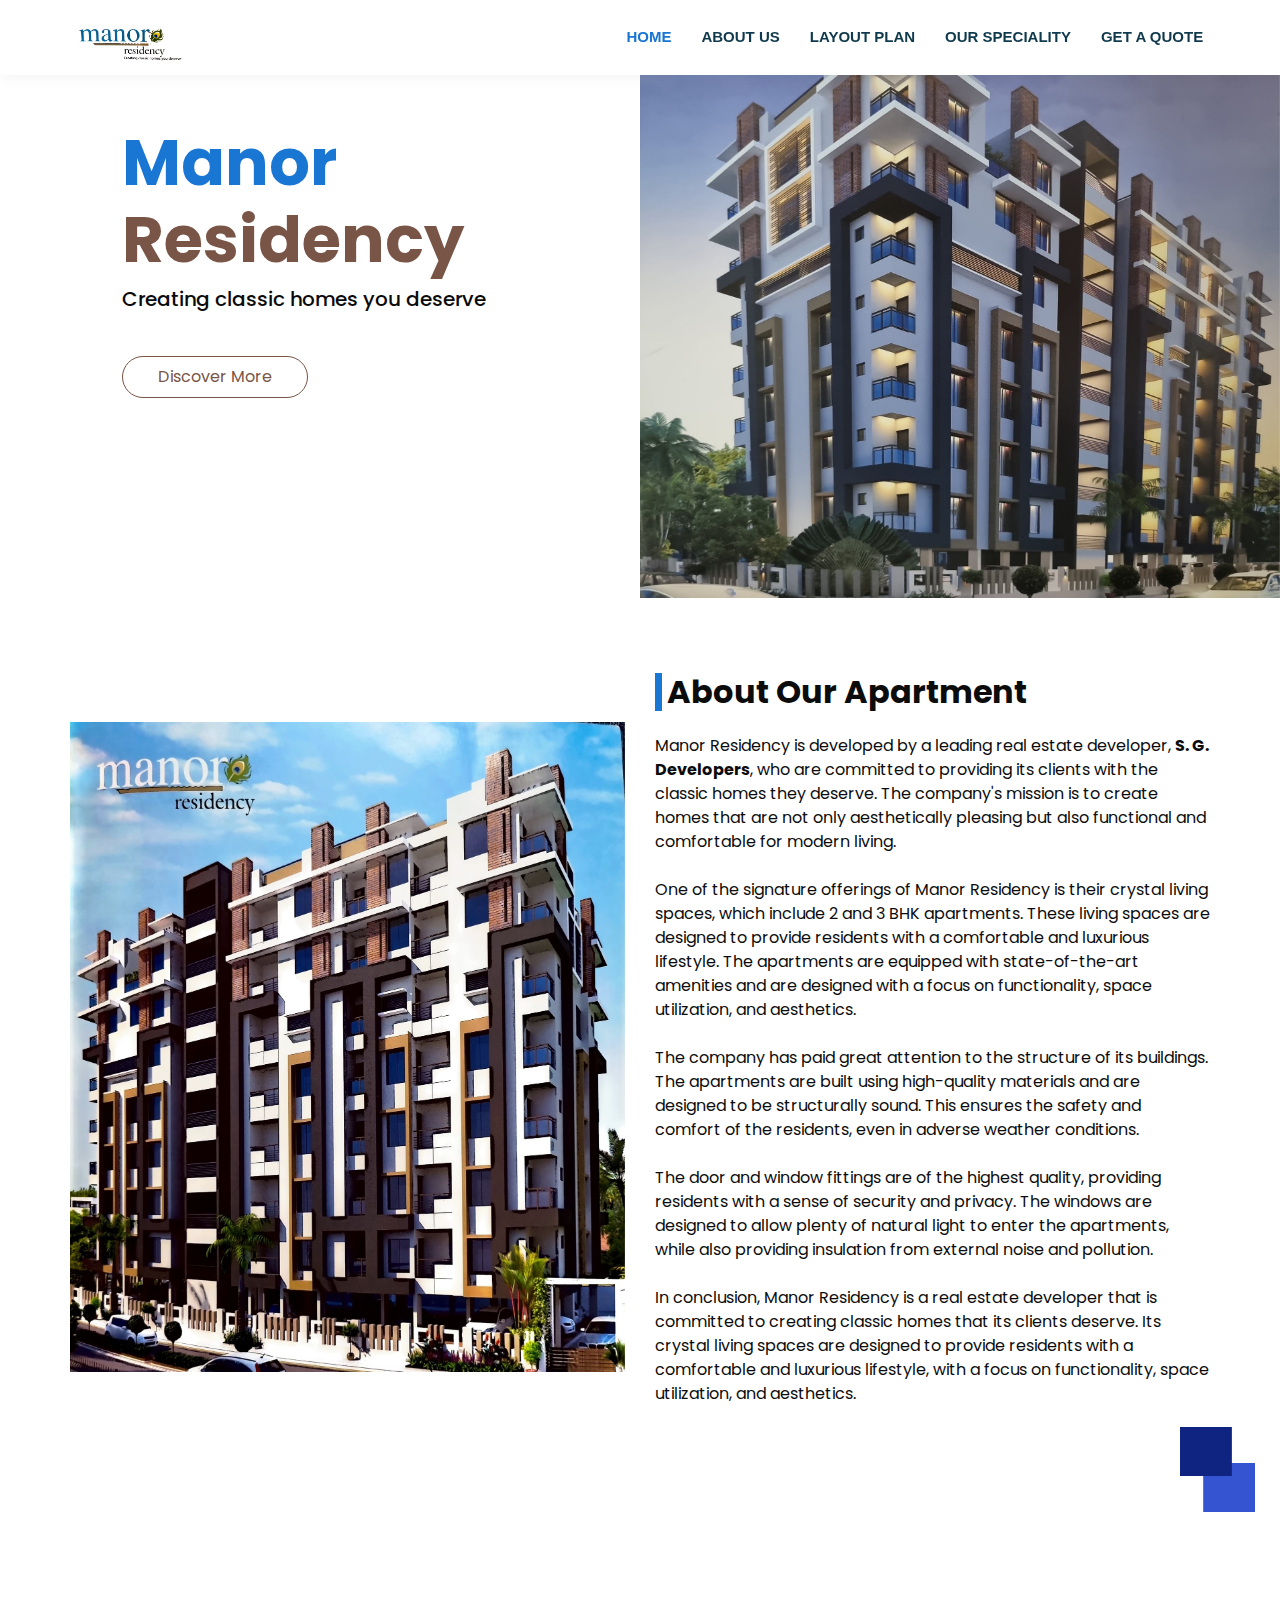
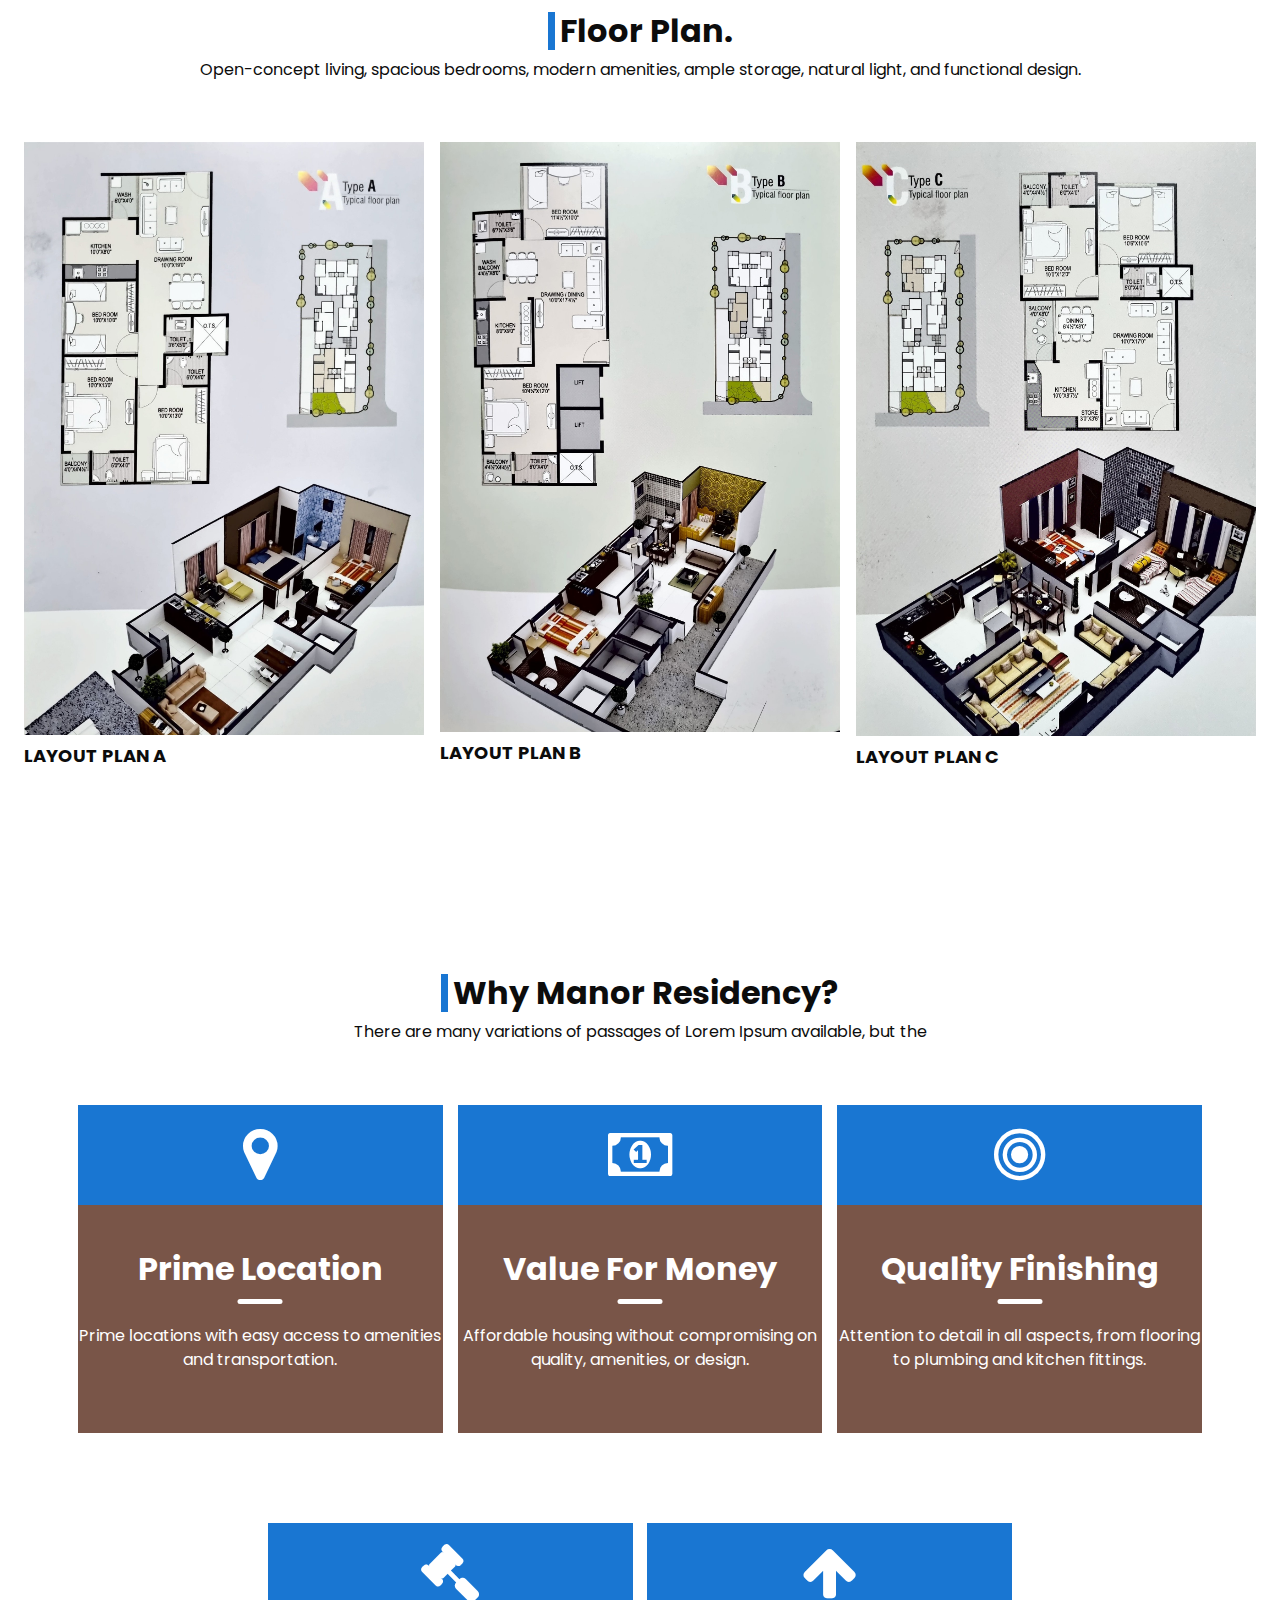
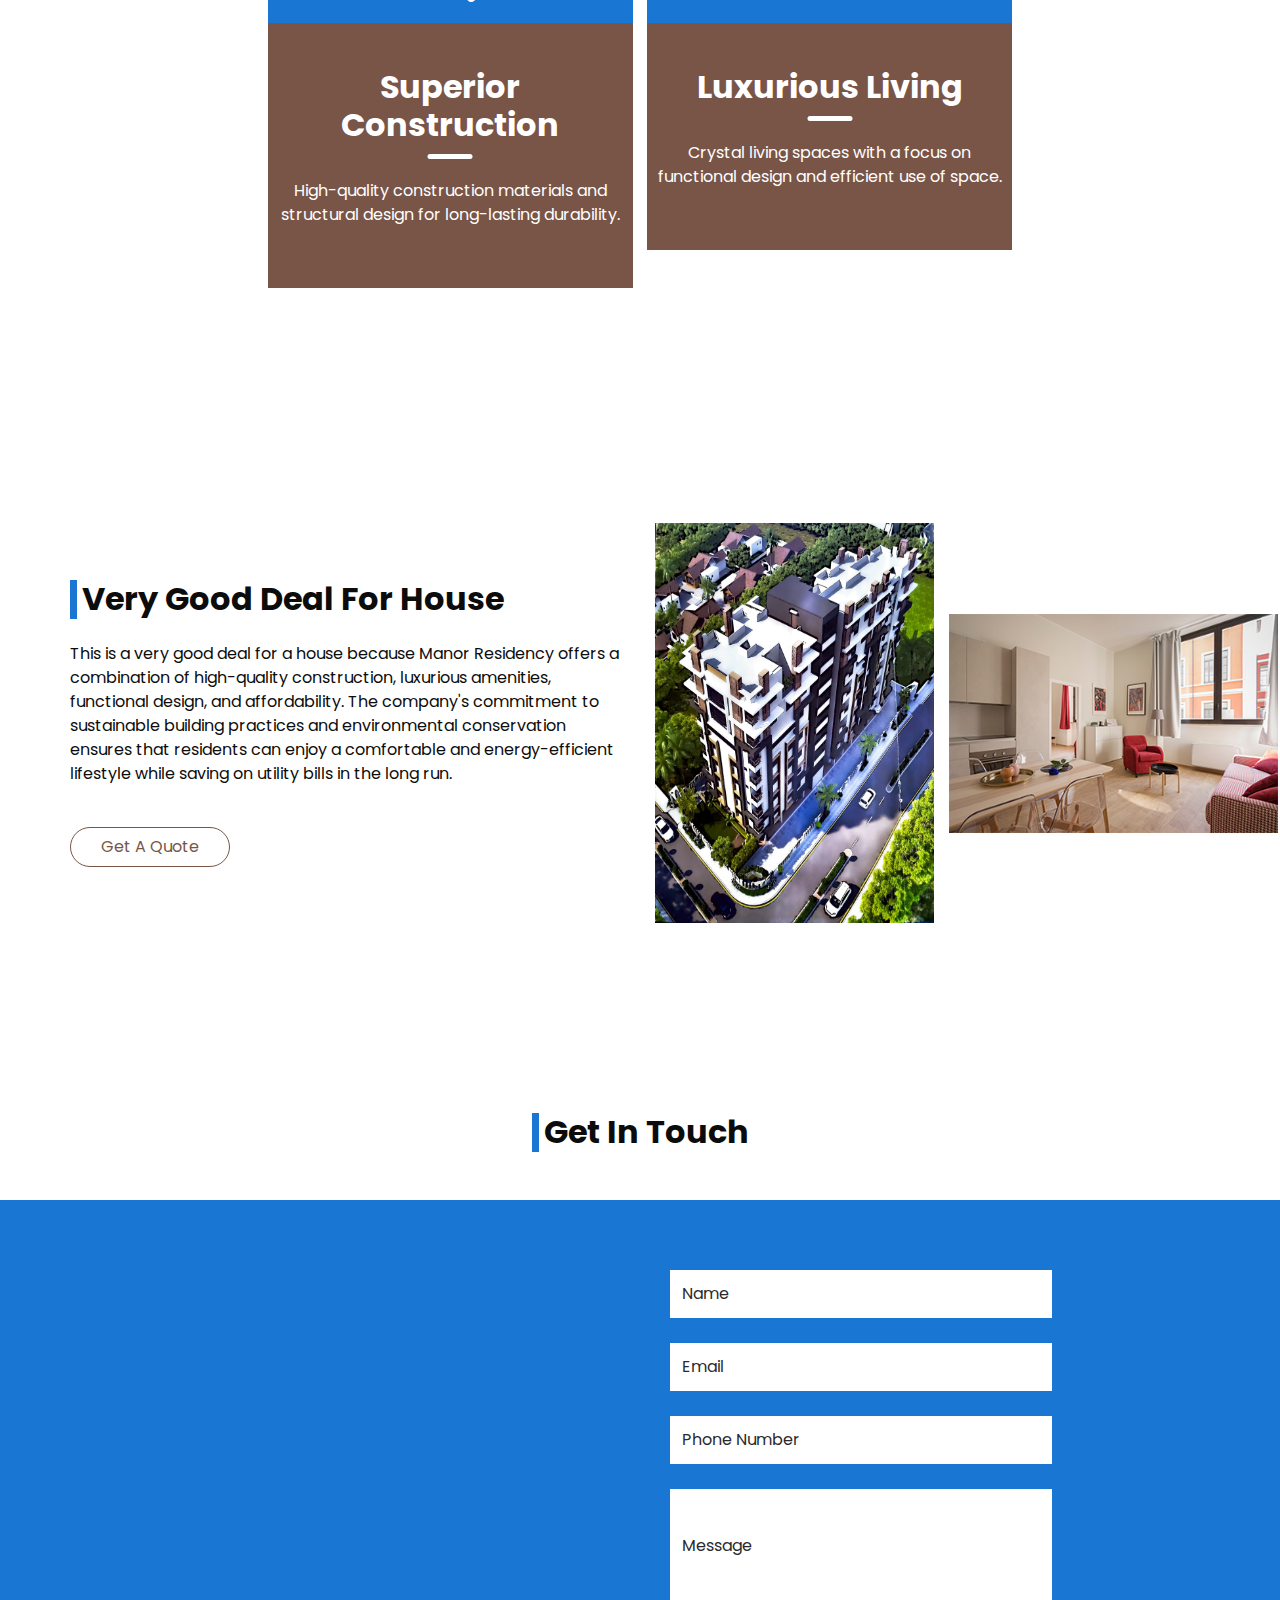
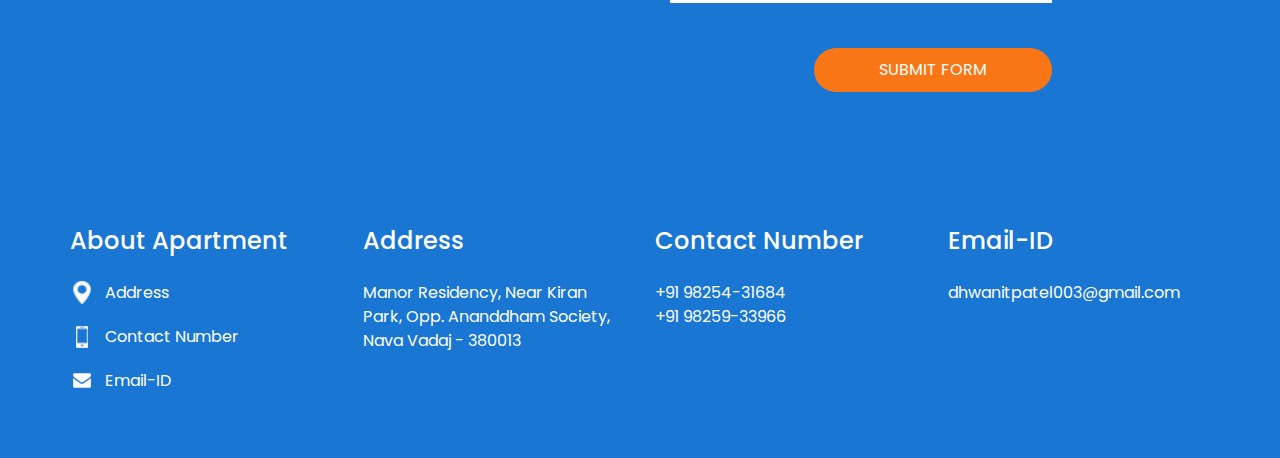
<file: index.html>
<!DOCTYPE html>
<html>

<head>
  <!-- Basic -->
  <meta charset="utf-8" />
  <meta http-equiv="X-UA-Compatible" content="IE=edge" />
  <!-- Mobile Metas -->
  <meta name="viewport" content="width=device-width, initial-scale=1, shrink-to-fit=no" />
  <!-- Site Metas -->
  <meta name="keywords" content="" />
  <meta name="description" content="" />
  <meta name="author" content="" />

  <title>S.G. Developers</title>

  <!-- bootstrap core css -->
  <link rel="stylesheet" type="text/css" href="css/bootstrap.css" />
  <link href="images/ManorLogo_1.jpg  " rel="icon">
  <!-- fonts style -->
  <link href="https://fonts.googleapis.com/css?family=Poppins:400,700|Raleway:400,700&display=swap" rel="stylesheet">
  <!-- Custom styles for this template -->
  <link href="css/style.css" rel="stylesheet" />
  <!-- responsive style -->
  <link href="css/responsive.css" rel="stylesheet" />
  <link rel="stylesheet" href="https://cdnjs.cloudflare.com/ajax/libs/font-awesome/4.7.0/css/font-awesome.min.css">
  <!-- <script src='https://kit.fontawesome.com/a076d05399.js' crossorigin='anonymous'></script> -->

</head>

<body>

  <header id="header" class="fixed-top">
    <div class="header-container d-flex align-items-center justify-content-between">

      <!-- <a href="index.html" class="logo"><img src="assets/img/logo1.png" alt="Shreeji Traders" class="img-fluid"></a> -->
      <!-- Uncomment below if you prefer to use text as a logo -->
      <h1 class="logo"><a href="index.html"><span style="color:#9B3530" class="first"> <img src="images/ManorLogo_1.jpg" alt="" /></a></h1>

      <nav id="navbar" class="navbar">
        <ul>
          <li><a class="nav-link scrollto active" href="#index-section">HOME</a></li>
          <li><a class="nav-link scrollto" href="#about-section">ABOUT US</a></li>
          <li><a class="nav-link scrollto" href="#layout-section">LAYOUT PLAN</a></li>
          <li><a class="nav-link scrollto " href="#speciality-section">OUR SPECIALITY</a></li>
          <li><a class="nav-link scrollto " href="#getInTouch">GET A QUOTE</a></li>
        </ul>
        <i class="bi bi-list mobile-nav-toggle"></i>
      </nav><!-- .navbar -->

    </div>
  </header>
  

  <div class="hero_area" id="index-section">
    <!-- header section strats -->
    <!-- end header section -->
    <!-- slider section -->
    <section class="slider_section">
      <div class="container-fluid">
        <div class="row">
          <div class="col-md-4 offset-md-1">
            <div class="detail-box">
              <h1>
                <span>Manor</span> <br>
                Residency
                </h1>
              <h5>Creating classic homes you deserve</h5>
              <div class="btn-box">
                <a href="#about-section" class="">
                  Discover More
                </a>
              </div>
            </div>
          </div>
        </div>
      </div>
    </section>
    <!-- end slider section -->
  </div>

  <!-- find section -->
  <!-- end find section -->


  <!-- about section -->

  <section class="about_section layout_padding-bottom" id="about-section">
    <div class="square-box">
      <img src="images/square.png" alt="">
    </div>
    <div class="container">
      <div class="row">
        <div class="col-md-6">
          <div class="img-box">
            <img src="images/Soc1.jpg" alt="">
          </div>
        </div>
        <div class="col-md-6">
          <div class="detail-box">
            <div class="heading_container">
              <h2>
                About Our Apartment
              </h2>
            </div>
            <p>
              Manor Residency is developed by a leading real estate developer, <strong>S. G. Developers</strong>, who are committed to providing its clients with the classic homes they deserve. The company's mission is to create homes that are not only aesthetically pleasing but also functional and comfortable for modern living.
              <br>
              <br>
One of the signature offerings of Manor Residency is their crystal living spaces, which include 2 and 3 BHK apartments. These living spaces are designed to provide residents with a comfortable and luxurious lifestyle. The apartments are equipped with state-of-the-art amenities and are designed with a focus on functionality, space utilization, and aesthetics.
<br><br>
The company has paid great attention to the structure of its buildings. The apartments are built using high-quality materials and are designed to be structurally sound. This ensures the safety and comfort of the residents, even in adverse weather conditions.
<br><br>
The door and window fittings are of the highest quality, providing residents with a sense of security and privacy. The windows are designed to allow plenty of natural light to enter the apartments, while also providing insulation from external noise and pollution.
<br><br>
In conclusion, Manor Residency is a real estate developer that is committed to creating classic homes that its clients deserve. Its crystal living spaces are designed to provide residents with a comfortable and luxurious lifestyle, with a focus on functionality, space utilization, and aesthetics.
               </p>
          </div>
        </div>
      </div>
    </div>
  </section>

  <!-- end about section -->

  <!-- sale section -->

  <section class="sale_section layout_padding-bottom" id="layout-section">
    <div class="container-fluid">
      <div class="heading_container">
        <h2>
          Floor Plan.
        </h2>
        <p>
          Open-concept living, spacious bedrooms, modern amenities, ample storage, natural light, and functional design.        </p>
      </div>
      <div class="sale_container">
        <div class="box">
          <div class="img-box">
            <img src="images/TypeA.jpg" alt="">
          </div>
          <div class="detail-box">
            <h6>
              Layout Plan A
            </h6>
          </div>
        </div>
        <div class="box">
          <div class="img-box">
            <img src="images/TypeB.jpg" alt="">
          </div>
          <div class="detail-box">
            <h6>
              Layout Plan B
            </h6>
          </div>
        </div>
        <div class="box">
          <div class="img-box">
            <img src="images/TypeC.jpg" alt="">
          </div>
          <div class="detail-box">
            <h6>
              Layout Plan C
            </h6>
          </div>
        </div>
      </div>
    </div>
  </section>

  <!-- end sale section -->

  <!-- price section -->

  <section class="price_section layout_padding-bottom" id="speciality-section">
    <div class="container">
      <div class="heading_container">
        <h2>
          Why Manor Residency?  
        </h2>
        <p>
          There are many variations of passages of Lorem Ipsum available, but the
        </p>
      </div>
      <div class="price_container">
        <div class="box">
          <div class="detail-box">
            <div class="heading-box">
              <i class="fa fa-map-marker" style="font-size:60px;color:white;"></i>
            </div>
            <div class="text-box">
              <h2>
                Prime Location
              </h2>
              <p>
                Prime locations with easy access to amenities and transportation.              </p>
            </div>
          </div>
        </div>
        <div class="box">
          <div class="detail-box">
            <div class="heading-box">
              <i class="fa fa-money " style="font-size:60px;color:white;"></i>
            </div>
            <div class="text-box">
              <h2>
                 Value For Money
              </h2>
              <p>
                Affordable housing without compromising on quality, amenities, or design.
              </p>
            </div>
          </div>
        </div>
        <div class="box">
          <div class="detail-box">
            <div class="heading-box">
              <i class="fa fa-bullseye" style="font-size:60px;color:white;"></i>
            </div>
            <div class="text-box">
              <h2>
                Quality Finishing
              </h2>
              <p>
                Attention to detail in all aspects, from flooring to plumbing and kitchen fittings.</p>
            </div>
          </div>
        </div>
      </div>
      <div class="price_container">
        <div class="box">
          <div class="detail-box">
            <div class="heading-box">
              <i class="fa fa-gavel" style="font-size:60px;color:white;"></i>
            </div>
            <div class="text-box">
              <h2>
                Superior Construction
              </h2>
              <p>High-quality construction materials and structural design for long-lasting durability.
              </p>
            </div>
          </div>
        </div>
        <div class="box">
          <div class="detail-box">
            <div class="heading-box">
              <i class="fa fa-arrow-up " style="font-size:60px;color:white;"></i>
            </div>
            <div class="text-box">
              <h2>
                Luxurious Living
              </h2>
              <p>
                Crystal living spaces with a focus on functional design and efficient use of space.
              </p>
            </div>
          </div>
        </div>
        
      </div>
    </div>
  </section>
  <!-- end price section -->

  <!-- deal section -->

  <section class="deal_section layout_padding-bottom">
    <div class="container">
      <div class="row">
        <div class="col-md-6">
          <div class="detail-box">
            <div class="heading_container">
              <h2>
                Very Good Deal For House
              </h2>
            </div>
            <p>
              This is a very good deal for a house because Manor Residency offers a combination of high-quality construction, luxurious amenities, functional design, and affordability. The company's commitment to sustainable building practices and environmental conservation ensures that residents can enjoy a comfortable and energy-efficient lifestyle while saving on utility bills in the long run.          </p>
            <a href="#getInTouch">
              Get A Quote
            </a>
          </div>
        </div>
        <div class="col-md-6">
          <div class="img-box">
            <div class="box b1">
              <img src="images/flatGarden.jpg" style="height: 400px; width: 350px;">
            </div>
            <div class="box b1">
              <img src="images/d-2.jpg" alt="">
            </div>
          </div>
        </div>
      </div>
    </div>
  </section>

  <!-- end deal section -->

 
  <!-- contact section -->

  <section class="contact_section " id="getInTouch">
    <div class="container">
      <div class="heading_container">
        <h2>
          Get In Touch
        </h2>
      </div>
    </div>
    <div class="container-fluid">
      <div class="row">
        <div class="col-md-6 px-0">
          <div class="map_container">
            <div class="map-responsive">
              <iframe src="https://www.google.com/maps/embed?pb=!1m14!1m8!1m3!1d14684.191111218113!2d72.5644002!3d23.0587099!3m2!1i1024!2i768!4f13.1!3m3!1m2!1s0x0%3A0xed8f2c49ab397476!2sManor%20Residency!5e0!3m2!1sen!2sin!4v1677161869203!5m2!1sen!2sin" width="600" height="300" frameborder="0" style="border:0; width: 100%; height:100%" allowfullscreen></iframe>
            </div>
          </div>
        </div>
        <div class="col-lg-4 col-md-5 ">
          <div class="form_container">  
          <form action="https://api.web3forms.com/submit" method="POST">
            <input type="hidden" name="access_key" value="9513fa2c-434c-479d-9c0b-2ac37edb2c78">
            <div>
                <input type="text" placeholder="Name" name="name" required>
              </div>
              <div>
                <input type="email" placeholder="Email" name="email" required>
              </div>
              <div>
                <input type="tel" placeholder="Phone Number" name="number" required>
              </div>
              <div>
                <input type="text" class="message-box" placeholder="Message" name="message">
              </div>
              <input type="hidden" name="redirect" value="https://web3forms.com/success">
              <div class="d-flex ">
                <button type="submit">
                  Submit Form
                </button>
              </div>
            </form>
          </div>
        </div>

      </div>
    </div>
  </section>

  <!-- end contact section -->



  <!-- info section -->
  <section class="info_section ">
    <div class="container">
      <div class="row">
        <div class="col-md-3">
          <div class="info_contact">
            <h5>
              About Apartment
            </h5>
            <div>
              <div class="img-box">
                <img src="images/location.png" width="18px" alt="">
              </div>
              <p>
                Address
              </p>
            </div>
            <div>
              <div class="img-box">
                <img src="images/phone.png" width="12px" alt="">
              </div>
              <p>
                Contact Number
              </p>
            </div>
            <div>
              <div class="img-box">
                <img src="images/mail.png" width="18px" alt="">
              </div>
              <p>
                Email-ID
              </p>
            </div>
          </div>
        </div>
        <div class="col-md-3">
          <div class="info_info">
            <h5>
              Address
            </h5>
            <p>
              Manor Residency, Near Kiran Park, Opp. Ananddham Society, Nava Vadaj - 380013
            </p>
          </div>
        </div>

        <div class="col-md-3">
          <div class="info_links">
            <h5>
              Contact Number
            </h5>
            <ul>
              <li>
                <a href="">
                  +91 98254-31684
                </a>
              </li>
              <li>
                <a href="">
                  +91 98259-33966
                </a>
              </li>
            </ul>
          </div>
        </div>
        
        <div class="col-md-3">
          <div class="info_info">
            <h5>
              Email-ID
            </h5>
            <p>
              dhwanitpatel003@gmail.com
            </p>
          </div>
        </div>
      </div>
    </div>
  </section>

  <!-- end info_section -->


  <!-- footer section -->
  <!-- <section class="container-fluid footer_section ">
    <div class="container">
      <p>
        &copy; <span id="displayYear"></span> All Rights Reserved By
        <a href="https://html.design/">Free Html Templates</a>
      </p>
    </div>
  </section> -->
  <!-- end  footer section -->


  <script type="text/javascript" src="js/jquery-3.4.1.min.js"></script>
  <script type="text/javascript" src="js/bootstrap.js"></script>
  <script type="text/javascript" src="js/custom.js"></script>
</body>

</html>
</file>
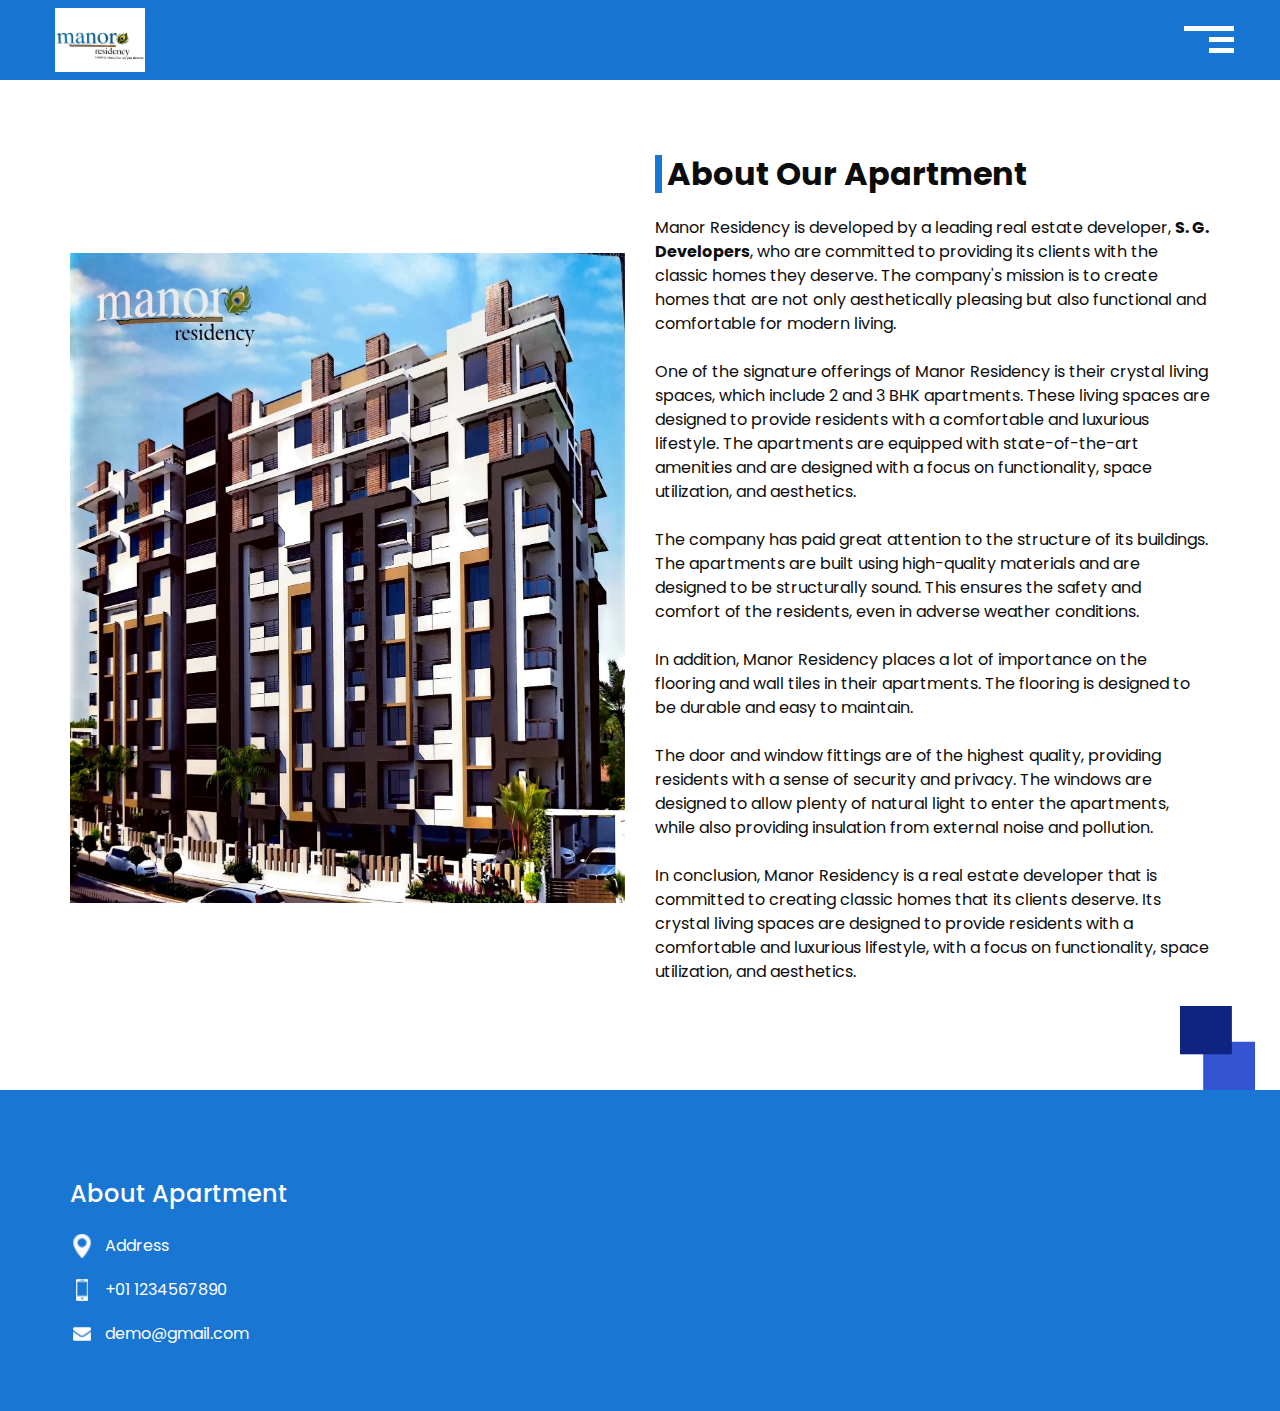
<file: about.html>
<!DOCTYPE html>
<html>

<head>
  <!-- Basic -->
  <meta charset="utf-8" />
  <meta http-equiv="X-UA-Compatible" content="IE=edge" />
  <!-- Mobile Metas -->
  <meta name="viewport" content="width=device-width, initial-scale=1, shrink-to-fit=no" />
  <!-- Site Metas -->
  <meta name="keywords" content="" />
  <meta name="description" content="" />
  <meta name="author" content="" />

  <title>S.G. Developers</title>


  <!-- bootstrap core css -->
  <link rel="stylesheet" type="text/css" href="css/bootstrap.css" />

  <!-- fonts style -->
  <link href="https://fonts.googleapis.com/css?family=Poppins:400,700|Raleway:400,700&display=swap" rel="stylesheet">
  <!-- Custom styles for this template -->
  <link href="css/style.css" rel="stylesheet" />
  <!-- responsive style -->
  <link href="css/responsive.css" rel="stylesheet" />
</head>

<body class="sub_page">
  <div class="hero_area">
    <!-- header section strats -->
    <header class="header_section">
      <div class="container-fluid">
        <nav class="navbar navbar-expand-lg custom_nav-container">
          <a class="navbar-brand" href="index.html">
            <img src="images/ManorLogo_1.jpg" alt="Logo-Image" />
          </a>
          <div class="navbar-collapse" id="">
            <ul class="navbar-nav justify-content-between ">
              <div class="User_option">
                <li class="">
                  
                </li>
              </div>
            </ul>

            <div class="custom_menu-btn">
              <button onclick="openNav()">
                <span class="s-1">

                </span>
                <span class="s-2">

                </span>
                <span class="s-3">

                </span>
              </button>
            </div>
            <div id="myNav" class="overlay">
              <div class="overlay-content">
                <a href="index.html">HOME</a>
                <a href="about.html">ABOUT</a>
                <a href="house.html">HOUSE</a>
                <a href="price.html">PRICING</a>
                <a href="contact.html">CONTACT US</a>
              </div>
            </div>
          </div>
        </nav>
      </div>
    </header>
    <!-- end header section -->
  </div>


  <!-- about section -->

  <section class="about_section layout_padding-bottom">
    <div class="square-box">
      <img src="images/square.png" alt="">
    </div>
    <div class="container">
      <div class="row">
        <div class="col-md-6">
          <div class="img-box">
            <img src="images/Soc1.jpg" alt="">
          </div>
        </div>
        <div class="col-md-6">
          <div class="detail-box">
            <div class="heading_container">
              <h2>
                About Our Apartment
              </h2>
            </div>
            <p>
              Manor Residency is developed by a leading real estate developer, <strong>S. G. Developers</strong>, who are committed to providing its clients with the classic homes they deserve. The company's mission is to create homes that are not only aesthetically pleasing but also functional and comfortable for modern living.
              <br>
              <br>
One of the signature offerings of Manor Residency is their crystal living spaces, which include 2 and 3 BHK apartments. These living spaces are designed to provide residents with a comfortable and luxurious lifestyle. The apartments are equipped with state-of-the-art amenities and are designed with a focus on functionality, space utilization, and aesthetics.
<br><br>
The company has paid great attention to the structure of its buildings. The apartments are built using high-quality materials and are designed to be structurally sound. This ensures the safety and comfort of the residents, even in adverse weather conditions.
<br><br>
In addition, Manor Residency places a lot of importance on the flooring and wall tiles in their apartments. The flooring is designed to be durable and easy to maintain.
<br><br>
The door and window fittings are of the highest quality, providing residents with a sense of security and privacy. The windows are designed to allow plenty of natural light to enter the apartments, while also providing insulation from external noise and pollution.
<br><br>
In conclusion, Manor Residency is a real estate developer that is committed to creating classic homes that its clients deserve. Its crystal living spaces are designed to provide residents with a comfortable and luxurious lifestyle, with a focus on functionality, space utilization, and aesthetics.
               </p>
          </div>
        </div>
      </div>
    </div>
  </section>

  <!-- end about section -->


  <!-- info section -->
  <section class="info_section ">
    <div class="container">
      <div class="row">
        <div class="col-md-3">
          <div class="info_contact">
            <h5>
              About Apartment
            </h5>
            <div>
              <div class="img-box">
                <img src="images/location.png" width="18px" alt="">
              </div>
              <p>
                Address
              </p>
            </div>
            <div>
              <div class="img-box">
                <img src="images/phone.png" width="12px" alt="">
              </div>
              <p>
                +01 1234567890
              </p>
            </div>
            <div>
              <div class="img-box">
                <img src="images/mail.png" width="18px" alt="">
              </div>
              <p>
                demo@gmail.com
              </p>
            </div>
          </div>
        </div>
        <div class="col-md-3">
          
        </div>

        <div class="col-md-3">
          
        </div>
        <div class="col-md-3">
          
        </div>
      </div>
    </div>
  </section>

  <!-- end info_section -->


  <!-- footer section -->
  <!--  <section class="container-fluid footer_section ">
    <div class="container">
      <p>
        &copy; <span id="displayYear"></span> All Rights Reserved By
        <a href="https://html.design/">Free Html Templates</a>
      </p>
    </div>
  </section> --> 
  <!-- end  footer section -->


  <script type="text/javascript" src="js/jquery-3.4.1.min.js"></script>
  <script type="text/javascript" src="js/bootstrap.js"></script>
  <script type="text/javascript" src="js/custom.js"></script>

</body>
</body>

</html>
</file>
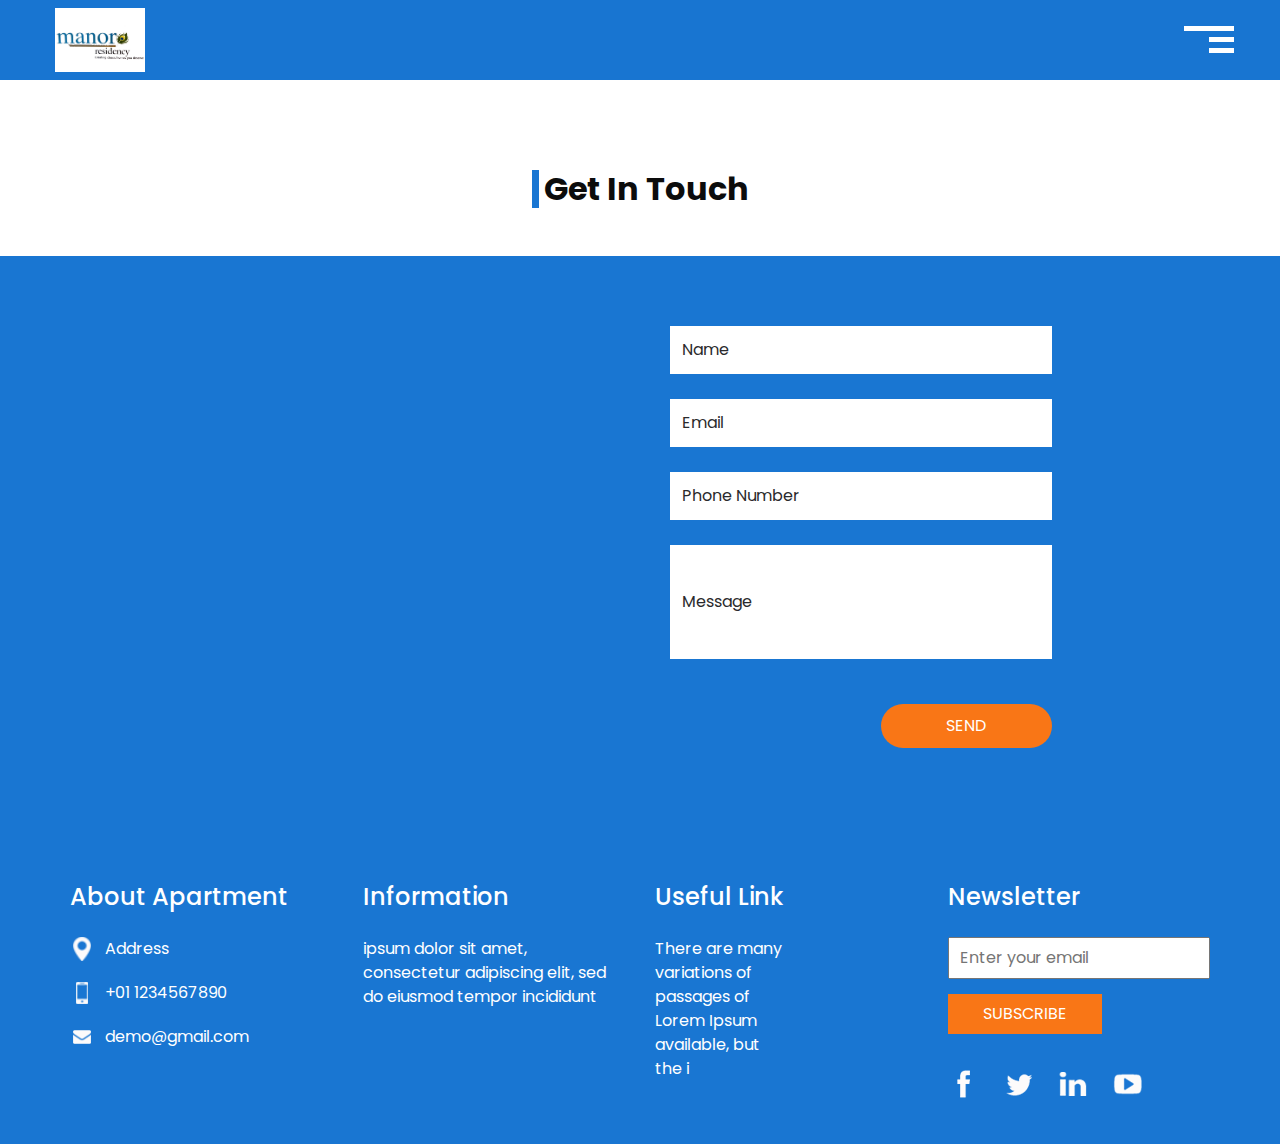
<file: contact.html>
<!DOCTYPE html>
<html>

<head>
  <!-- Basic -->
  <meta charset="utf-8" />
  <meta http-equiv="X-UA-Compatible" content="IE=edge" />
  <!-- Mobile Metas -->
  <meta name="viewport" content="width=device-width, initial-scale=1, shrink-to-fit=no" />
  <!-- Site Metas -->
  <meta name="keywords" content="" />
  <meta name="description" content="" />
  <meta name="author" content="" />

  <title>S.G. Developers</title>


  <!-- bootstrap core css -->
  <link rel="stylesheet" type="text/css" href="css/bootstrap.css" />

  <!-- fonts style -->
  <link href="https://fonts.googleapis.com/css?family=Poppins:400,700|Raleway:400,700&display=swap" rel="stylesheet">
  <!-- Custom styles for this template -->
  <link href="css/style.css" rel="stylesheet" />
  <!-- responsive style -->
  <link href="css/responsive.css" rel="stylesheet" />
</head>

<body class="sub_page">
  <div class="hero_area">
    <!-- header section strats -->
    <header class="header_section">
      <div class="container-fluid">
        <nav class="navbar navbar-expand-lg custom_nav-container">
          <a class="navbar-brand" href="index.html">
            <img src="images/ManorLogo_1.jpg" alt="Logo-Image" />
          </a>
          <div class="navbar-collapse" id="">
            <ul class="navbar-nav justify-content-between ">
              <div class="User_option">
                <li class="">
                  
                </li>
              </div>
            </ul>

            <div class="custom_menu-btn">
              <button onclick="openNav()">
                <span class="s-1">

                </span>
                <span class="s-2">

                </span>
                <span class="s-3">

                </span>
              </button>
            </div>
            <div id="myNav" class="overlay">
              <div class="overlay-content">
                <a href="index.html">HOME</a>
                <a href="about.html">ABOUT</a>
                <a href="house.html">HOUSE</a>
                <a href="price.html">PRICING</a>
                <a href="contact.html">CONTACT US</a>
              </div>
            </div>
          </div>
        </nav>
      </div>
    </header>
    <!-- end header section -->
  </div>


  <!-- contact section -->

  <section class="contact_section layout_padding-top">
    <div class="container">
      <div class="heading_container">
        <h2>
          Get In Touch
        </h2>
      </div>
    </div>
    <div class="container-fluid">
      <div class="row">
        <div class="col-md-6 px-0">
          <div class="map_container">
            <div class="map-responsive">
              <iframe src="https://www.google.com/maps/embed/v1/place?key=AIzaSyA0s1a7phLN0iaD6-UE7m4qP-z21pH0eSc&q=Eiffel+Tower+Paris+France" width="600" height="300" frameborder="0" style="border:0; width: 100%; height:100%" allowfullscreen></iframe>
            </div>
          </div>
        </div>
        <div class="col-lg-4 col-md-5 ">
          <div class="form_container">
            <form action="">
              <div>
                <input type="text" placeholder="Name" />
              </div>
              <div>
                <input type="email" placeholder="Email" />
              </div>
              <div>
                <input type="text" placeholder="Phone Number" />
              </div>
              <div>
                <input type="text" class="message-box" placeholder="Message" />
              </div>
              <div class="d-flex ">
                <button>
                  Send
                </button>
              </div>
            </form>
          </div>
        </div>

      </div>
    </div>
  </section>

  <!-- end contact section -->



  <!-- info section -->
  <section class="info_section ">
    <div class="container">
      <div class="row">
        <div class="col-md-3">
          <div class="info_contact">
            <h5>
              About Apartment
            </h5>
            <div>
              <div class="img-box">
                <img src="images/location.png" width="18px" alt="">
              </div>
              <p>
                Address
              </p>
            </div>
            <div>
              <div class="img-box">
                <img src="images/phone.png" width="12px" alt="">
              </div>
              <p>
                +01 1234567890
              </p>
            </div>
            <div>
              <div class="img-box">
                <img src="images/mail.png" width="18px" alt="">
              </div>
              <p>
                demo@gmail.com
              </p>
            </div>
          </div>
        </div>
        <div class="col-md-3">
          <div class="info_info">
            <h5>
              Information
            </h5>
            <p>
              ipsum dolor sit amet, consectetur adipiscing elit, sed do eiusmod tempor incididunt
            </p>
          </div>
        </div>

        <div class="col-md-3">
          <div class="info_links">
            <h5>
              Useful Link
            </h5>
            <ul>
              <li>
                <a href="">
                  There are many
                </a>
              </li>
              <li>
                <a href="">
                  variations of
                </a>
              </li>
              <li>
                <a href="">
                  passages of
                </a>
              </li>
              <li>
                <a href="">
                  Lorem Ipsum
                </a>
              </li>
              <li>
                <a href="">
                  available, but
                </a>
              </li>
              <li>
                <a href="">
                  the i
                </a>
              </li>
            </ul>
          </div>
        </div>
        <div class="col-md-3">
          <div class="info_form ">
            <h5>
              Newsletter
            </h5>
            <form action="">
              <input type="email" placeholder="Enter your email">
              <button>
                Subscribe
              </button>
            </form>
            <div class="social_box">
              <a href="">
                <img src="images/fb.png" alt="">
              </a>
              <a href="">
                <img src="images/twitter.png" alt="">
              </a>
              <a href="">
                <img src="images/linkedin.png" alt="">
              </a>
              <a href="">
                <img src="images/youtube.png" alt="">
              </a>
            </div>
          </div>
        </div>
      </div>
    </div>
  </section>

  <!-- end info_section -->


  <!-- footer section -->
  <!-- <section class="container-fluid footer_section ">
    <div class="container">
      <p>
        &copy; <span id="displayYear"></span> All Rights Reserved By
        <a href="https://html.design/">Free Html Templates</a>
      </p>
    </div>
  </section> -->
  <!-- end  footer section -->


  <script type="text/javascript" src="js/jquery-3.4.1.min.js"></script>
  <script type="text/javascript" src="js/bootstrap.js"></script>
  <script type="text/javascript" src="js/custom.js"></script>

</body>
</body>

</html>
</file>
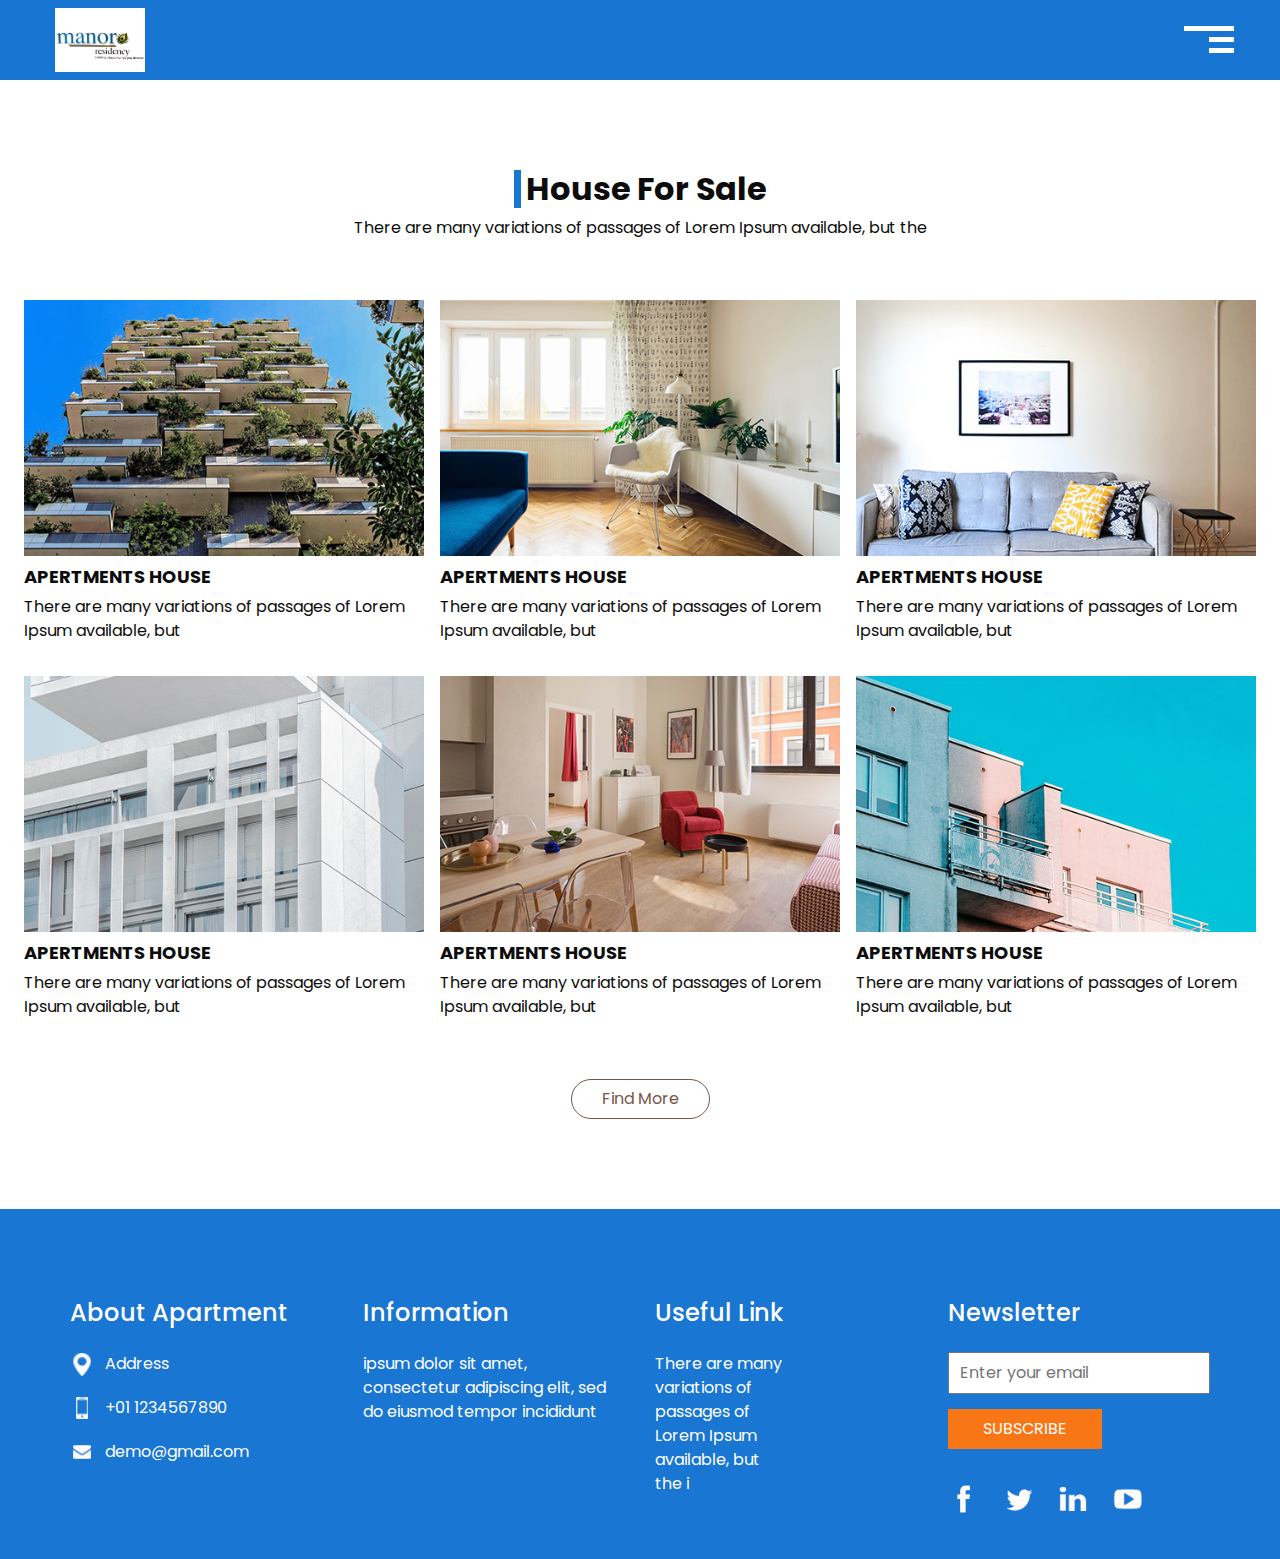
<file: house.html>
<!DOCTYPE html>
<html>

<head>
  <!-- Basic -->
  <meta charset="utf-8" />
  <meta http-equiv="X-UA-Compatible" content="IE=edge" />
  <!-- Mobile Metas -->
  <meta name="viewport" content="width=device-width, initial-scale=1, shrink-to-fit=no" />
  <!-- Site Metas -->
  <meta name="keywords" content="" />
  <meta name="description" content="" />
  <meta name="author" content="" />

  <title>S.G. Developers</title>


  <!-- bootstrap core css -->
  <link rel="stylesheet" type="text/css" href="css/bootstrap.css" />

  <!-- fonts style -->
  <link href="https://fonts.googleapis.com/css?family=Poppins:400,700|Raleway:400,700&display=swap" rel="stylesheet">
  <!-- Custom styles for this template -->
  <link href="css/style.css" rel="stylesheet" />
  <!-- responsive style -->
  <link href="css/responsive.css" rel="stylesheet" />
</head>

<body class="sub_page">
  <div class="hero_area">
    <!-- header section strats -->
    <header class="header_section">
      <div class="container-fluid">
        <nav class="navbar navbar-expand-lg custom_nav-container">
          <a class="navbar-brand" href="index.html">
            <img src="images/ManorLogo_1.jpg" alt="Logo-Image" />
          </a>
          <div class="navbar-collapse" id="">
            <ul class="navbar-nav justify-content-between ">
              <div class="User_option">
                <li class="">
                  
                </li>
              </div>
            </ul>

            <div class="custom_menu-btn">
              <button onclick="openNav()">
                <span class="s-1">

                </span>
                <span class="s-2">

                </span>
                <span class="s-3">

                </span>
              </button>
            </div>
            <div id="myNav" class="overlay">
              <div class="overlay-content">
                <a href="index.html">HOME</a>
                <a href="about.html">ABOUT</a>
                <a href="house.html">HOUSE</a>
                <a href="price.html">PRICING</a>
                <a href="contact.html">CONTACT US</a>
              </div>
            </div>
          </div>
        </nav>
      </div>
    </header>
    <!-- end header section -->
  </div>

  <!-- sale section -->

  <section class="sale_section layout_padding">
    <div class="container-fluid">
      <div class="heading_container">
        <h2>
          House For Sale
        </h2>
        <p>
          There are many variations of passages of Lorem Ipsum available, but the
        </p>
      </div>
      <div class="sale_container">
        <div class="box">
          <div class="img-box">
            <img src="images/s-1.jpg" alt="">
          </div>
          <div class="detail-box">
            <h6>
              apertments house
            </h6>
            <p>
              There are many variations of passages of Lorem Ipsum available, but
            </p>
          </div>
        </div>
        <div class="box">
          <div class="img-box">
            <img src="images/s-2.jpg" alt="">
          </div>
          <div class="detail-box">
            <h6>
              apertments house
            </h6>
            <p>
              There are many variations of passages of Lorem Ipsum available, but
            </p>
          </div>
        </div>
        <div class="box">
          <div class="img-box">
            <img src="images/s-3.jpg" alt="">
          </div>
          <div class="detail-box">
            <h6>
              apertments house
            </h6>
            <p>
              There are many variations of passages of Lorem Ipsum available, but
            </p>
          </div>
        </div>
        <div class="box">
          <div class="img-box">
            <img src="images/s-4.jpg" alt="">
          </div>
          <div class="detail-box">
            <h6>
              apertments house
            </h6>
            <p>
              There are many variations of passages of Lorem Ipsum available, but
            </p>
          </div>
        </div>
        <div class="box">
          <div class="img-box">
            <img src="images/s-5.jpg" alt="">
          </div>
          <div class="detail-box">
            <h6>
              apertments house
            </h6>
            <p>
              There are many variations of passages of Lorem Ipsum available, but
            </p>
          </div>
        </div>
        <div class="box">
          <div class="img-box">
            <img src="images/s-6.jpg" alt="">
          </div>
          <div class="detail-box">
            <h6>
              apertments house
            </h6>
            <p>
              There are many variations of passages of Lorem Ipsum available, but
            </p>
          </div>
        </div>
      </div>
      <div class="btn-box">
        <a href="">
          Find More
        </a>
      </div>
    </div>
  </section>

  <!-- end sale section -->



  <!-- info section -->
  <section class="info_section ">
    <div class="container">
      <div class="row">
        <div class="col-md-3">
          <div class="info_contact">
            <h5>
              About Apartment
            </h5>
            <div>
              <div class="img-box">
                <img src="images/location.png" width="18px" alt="">
              </div>
              <p>
                Address
              </p>
            </div>
            <div>
              <div class="img-box">
                <img src="images/phone.png" width="12px" alt="">
              </div>
              <p>
                +01 1234567890
              </p>
            </div>
            <div>
              <div class="img-box">
                <img src="images/mail.png" width="18px" alt="">
              </div>
              <p>
                demo@gmail.com
              </p>
            </div>
          </div>
        </div>
        <div class="col-md-3">
          <div class="info_info">
            <h5>
              Information
            </h5>
            <p>
              ipsum dolor sit amet, consectetur adipiscing elit, sed do eiusmod tempor incididunt
            </p>
          </div>
        </div>

        <div class="col-md-3">
          <div class="info_links">
            <h5>
              Useful Link
            </h5>
            <ul>
              <li>
                <a href="">
                  There are many
                </a>
              </li>
              <li>
                <a href="">
                  variations of
                </a>
              </li>
              <li>
                <a href="">
                  passages of
                </a>
              </li>
              <li>
                <a href="">
                  Lorem Ipsum
                </a>
              </li>
              <li>
                <a href="">
                  available, but
                </a>
              </li>
              <li>
                <a href="">
                  the i
                </a>
              </li>
            </ul>
          </div>
        </div>
        <div class="col-md-3">
          <div class="info_form ">
            <h5>
              Newsletter
            </h5>
            <form action="">
              <input type="email" placeholder="Enter your email">
              <button>
                Subscribe
              </button>
            </form>
            <div class="social_box">
              <a href="">
                <img src="images/fb.png" alt="">
              </a>
              <a href="">
                <img src="images/twitter.png" alt="">
              </a>
              <a href="">
                <img src="images/linkedin.png" alt="">
              </a>
              <a href="">
                <img src="images/youtube.png" alt="">
              </a>
            </div>
          </div>
        </div>
      </div>
    </div>
  </section>

  <!-- end info_section -->


  <!-- footer section -->
  <!-- <section class="container-fluid footer_section ">
    <div class="container">
      <p>
        &copy; <span id="displayYear"></span> All Rights Reserved By
        <a href="https://html.design/">Free Html Templates</a>
      </p>
    </div>
  </section> -->
  <!-- end  footer section -->


  <script type="text/javascript" src="js/jquery-3.4.1.min.js"></script>
  <script type="text/javascript" src="js/bootstrap.js"></script>
  <script type="text/javascript" src="js/custom.js"></script>

</body>
</body>

</html>
</file>
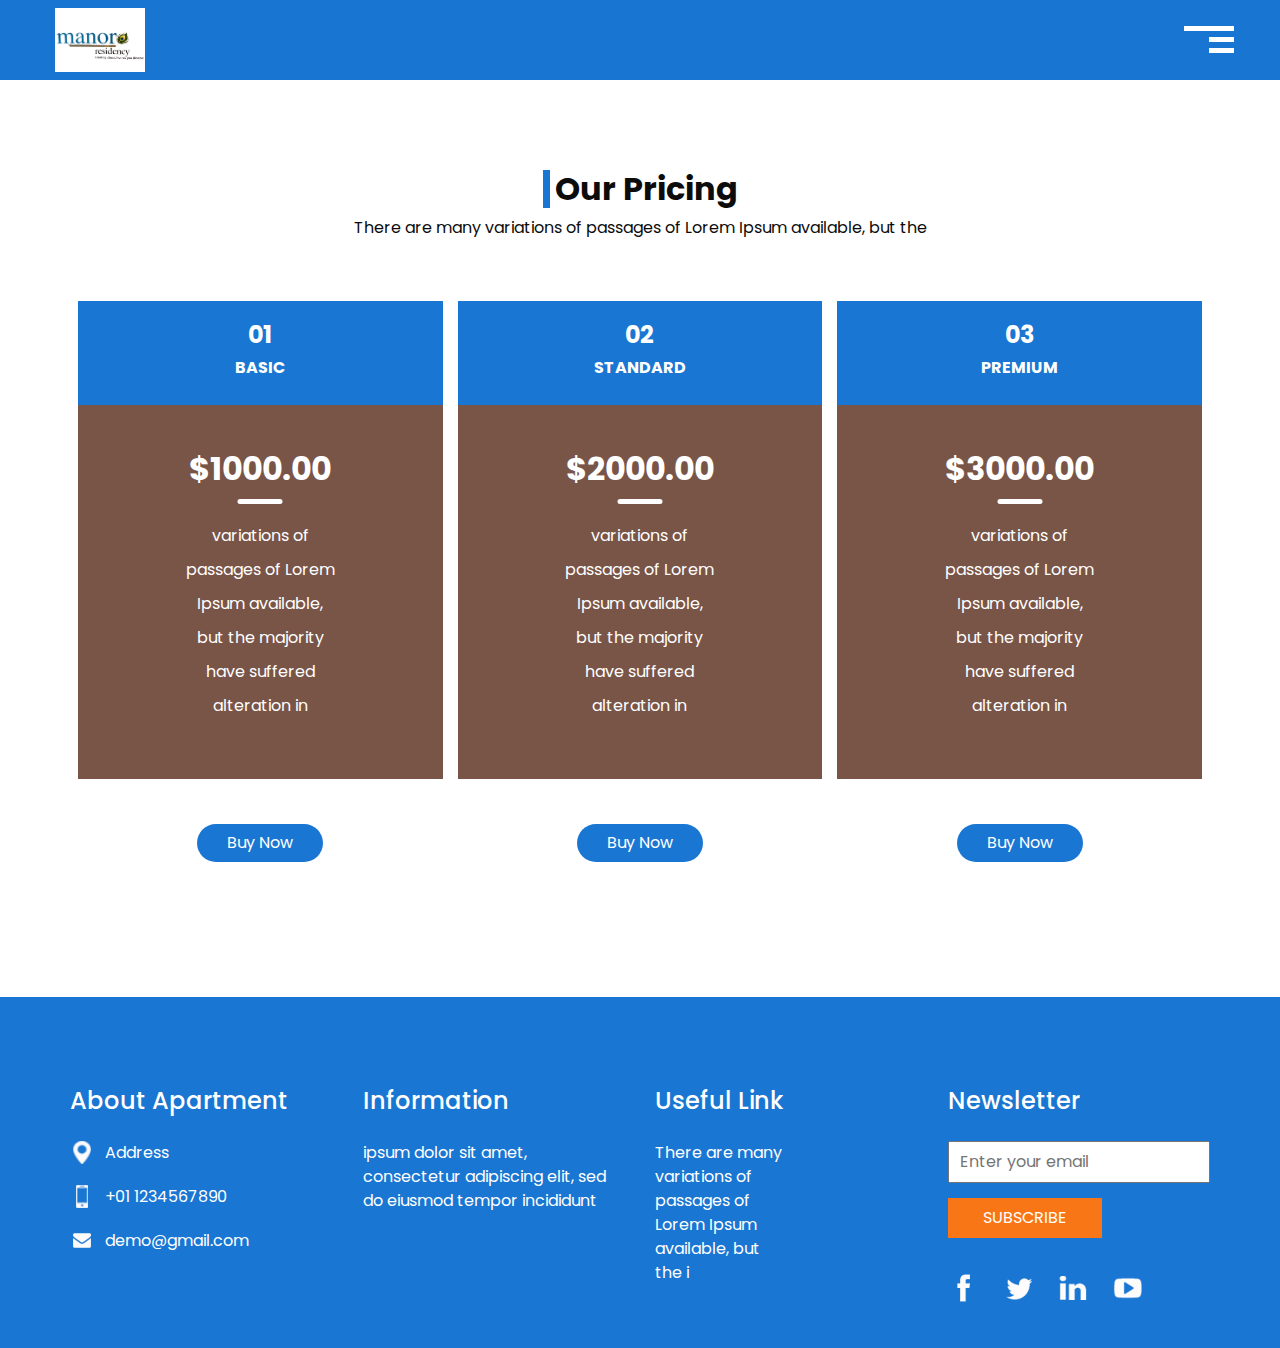
<file: price.html>
<!DOCTYPE html>
<html>

<head>
  <!-- Basic -->
  <meta charset="utf-8" />
  <meta http-equiv="X-UA-Compatible" content="IE=edge" />
  <!-- Mobile Metas -->
  <meta name="viewport" content="width=device-width, initial-scale=1, shrink-to-fit=no" />
  <!-- Site Metas -->
  <meta name="keywords" content="" />
  <meta name="description" content="" />
  <meta name="author" content="" />

  <title>S.G. Developers</title>

  <!-- bootstrap core css -->
  <link rel="stylesheet" type="text/css" href="css/bootstrap.css" />

  <!-- fonts style -->
  <link href="https://fonts.googleapis.com/css?family=Poppins:400,700|Raleway:400,700&display=swap" rel="stylesheet">
  <!-- Custom styles for this template -->
  <link href="css/style.css" rel="stylesheet" />
  <!-- responsive style -->
  <link href="css/responsive.css" rel="stylesheet" />
</head>

<body class="sub_page">
  <div class="hero_area">
    <!-- header section strats -->
    <header class="header_section">
      <div class="container-fluid">
        <nav class="navbar navbar-expand-lg custom_nav-container">
          <a class="navbar-brand" href="index.html">
            <img src="images/ManorLogo_1.jpg" alt="Logo-Image" />
          </a>
          <div class="navbar-collapse" id="">
            <ul class="navbar-nav justify-content-between ">
              <div class="User_option">
                <li class="">
                  
                </li>
              </div>
            </ul>

            <div class="custom_menu-btn">
              <button onclick="openNav()">
                <span class="s-1">

                </span>
                <span class="s-2">

                </span>
                <span class="s-3">

                </span>
              </button>
            </div>
            <div id="myNav" class="overlay">
              <div class="overlay-content">
                <a href="index.html">HOME</a>
                <a href="about.html">ABOUT</a>
                <a href="house.html">HOUSE</a>
                <a href="price.html">PRICING</a>
                <a href="contact.html">CONTACT US</a>
              </div>
            </div>
          </div>
        </nav>
      </div>
    </header>
    <!-- end header section -->
  </div>


  <!-- price section -->

  <section class="price_section layout_padding">
    <div class="container">
      <div class="heading_container">
        <h2>
          Our Pricing
        </h2>
        <p>
          There are many variations of passages of Lorem Ipsum available, but the
        </p>
      </div>
      <div class="price_container">
        <div class="box">
          <div class="detail-box">
            <div class="heading-box">
              <h4>
                01
              </h4>
              <h6>
                Basic
              </h6>
            </div>
            <div class="text-box">
              <h2>
                $1000.00
              </h2>
              <ul>
                <li>
                  variations of
                </li>
                <li>
                  passages of Lorem
                </li>
                <li>
                  Ipsum available,
                </li>
                <li>
                  but the majority
                </li>
                <li>
                  have suffered
                </li>
                <li>
                  alteration in
                </li>
              </ul>
            </div>
          </div>
          <div class="btn-box">
            <a href="">
              Buy Now
            </a>
          </div>
        </div>
        <div class="box">
          <div class="detail-box">
            <div class="heading-box">
              <h4>
                02
              </h4>
              <h6>
                Standard
              </h6>
            </div>
            <div class="text-box">
              <h2>
                $2000.00
              </h2>
              <ul>
                <li>
                  variations of
                </li>
                <li>
                  passages of Lorem
                </li>
                <li>
                  Ipsum available,
                </li>
                <li>
                  but the majority
                </li>
                <li>
                  have suffered
                </li>
                <li>
                  alteration in
                </li>
              </ul>
            </div>
          </div>
          <div class="btn-box">
            <a href="">
              Buy Now
            </a>
          </div>
        </div>
        <div class="box">
          <div class="detail-box">
            <div class="heading-box">
              <h4>
                03
              </h4>
              <h6>
                Premium
              </h6>
            </div>
            <div class="text-box">
              <h2>
                $3000.00
              </h2>
              <ul>
                <li>
                  variations of
                </li>
                <li>
                  passages of Lorem
                </li>
                <li>
                  Ipsum available,
                </li>
                <li>
                  but the majority
                </li>
                <li>
                  have suffered
                </li>
                <li>
                  alteration in
                </li>
              </ul>
            </div>
          </div>
          <div class="btn-box">
            <a href="">
              Buy Now
            </a>
          </div>
        </div>
      </div>
    </div>
  </section>
  <!-- end price section -->

  <!-- info section -->
  <section class="info_section ">
    <div class="container">
      <div class="row">
        <div class="col-md-3">
          <div class="info_contact">
            <h5>
              About Apartment
            </h5>
            <div>
              <div class="img-box">
                <img src="images/location.png" width="18px" alt="">
              </div>
              <p>
                Address
              </p>
            </div>
            <div>
              <div class="img-box">
                <img src="images/phone.png" width="12px" alt="">
              </div>
              <p>
                +01 1234567890
              </p>
            </div>
            <div>
              <div class="img-box">
                <img src="images/mail.png" width="18px" alt="">
              </div>
              <p>
                demo@gmail.com
              </p>
            </div>
          </div>
        </div>
        <div class="col-md-3">
          <div class="info_info">
            <h5>
              Information
            </h5>
            <p>
              ipsum dolor sit amet, consectetur adipiscing elit, sed do eiusmod tempor incididunt
            </p>
          </div>
        </div>

        <div class="col-md-3">
          <div class="info_links">
            <h5>
              Useful Link
            </h5>
            <ul>
              <li>
                <a href="">
                  There are many
                </a>
              </li>
              <li>
                <a href="">
                  variations of
                </a>
              </li>
              <li>
                <a href="">
                  passages of
                </a>
              </li>
              <li>
                <a href="">
                  Lorem Ipsum
                </a>
              </li>
              <li>
                <a href="">
                  available, but
                </a>
              </li>
              <li>
                <a href="">
                  the i
                </a>
              </li>
            </ul>
          </div>
        </div>
        <div class="col-md-3">
          <div class="info_form ">
            <h5>
              Newsletter
            </h5>
            <form action="">
              <input type="email" placeholder="Enter your email">
              <button>
                Subscribe
              </button>
            </form>
            <div class="social_box">
              <a href="">
                <img src="images/fb.png" alt="">
              </a>
              <a href="">
                <img src="images/twitter.png" alt="">
              </a>
              <a href="">
                <img src="images/linkedin.png" alt="">
              </a>
              <a href="">
                <img src="images/youtube.png" alt="">
              </a>
            </div>
          </div>
        </div>
      </div>
    </div>
  </section>

  <!-- end info_section -->


  <!-- footer section -->
  <!-- <section class="container-fluid footer_section ">
    <div class="container">
      <p>
        &copy; <span id="displayYear"></span> All Rights Reserved By
        <a href="https://html.design/">Free Html Templates</a>
      </p>
    </div>
  </section> -->
  <!-- end  footer section -->


  <script type="text/javascript" src="js/jquery-3.4.1.min.js"></script>
  <script type="text/javascript" src="js/bootstrap.js"></script>
  <script type="text/javascript" src="js/custom.js"></script>

</body>
</body>

</html>
</file>
<file: css/style.css>
body {
  font-family: 'Poppins', sans-serif;
  color: #0c0c0c;
  background-color: #ffffff;
}

.layout_padding {
  padding-top: 90px;
  padding-bottom: 90px;
}

.layout_padding2 {
  padding: 45px 0;
}

.layout_padding2-top {
  padding-top: 45px;
  padding-bottom: 45px;
}

.layout_padding2-bottom {
  padding-bottom: 45px;
}

.layout_padding-top {
  padding-top: 90px;
}

.layout_padding-bottom {
  padding-bottom: 90px;
}

.heading_container {
  display: -webkit-box;
  display: -ms-flexbox;
  display: flex;
  -webkit-box-orient: vertical;
  -webkit-box-direction: normal;
      -ms-flex-direction: column;
          flex-direction: column;
}

.heading_container h2 {
  padding-left: 5px;
  position: relative;
  border-left: 7px solid rgb(25, 118, 210);
  font-weight: bold;
}

/*header section*/
.hero_area {
  background-image: url(../images/heroBg.jpg);
  position: relative;
  background-repeat: no-repeat;
  background-position: top right;
  background-size: 50% 100%;
}

.sub_page .hero_area {
  height: auto;
  background: none;
  background-color: rgb(25, 118, 210);
}

.header_section {
  overflow-x: hidden;
  background: #1875D1;
  z-index: 999;
  position: sticky;
  top: 0px;
}

.header_section .container-fluid {
  padding-right: 25px;
  padding-left: 25px;
}

.header_section .nav_container {
  margin: 0 auto;
}

.header_section .navbar-expand-lg .navbar-nav {
  width: 90%;
}

.header_section .user_option {
  display: -webkit-box;
  display: -ms-flexbox;
  display: flex;
  -webkit-box-align: center;
      -ms-flex-align: center;
          align-items: center;
}

.header_section .user_option a {
  display: -webkit-box;
  display: -ms-flexbox;
  display: flex;
  color: #ffffff;
  -webkit-box-align: center;
      -ms-flex-align: center;
          align-items: center;
}

.custom_nav-container.navbar-expand-lg .navbar-nav .nav-item .nav-link {
  padding: 10px 15px;
  color: #060606;
  text-align: center;
  text-transform: uppercase;
}

.custom_nav-container.navbar-expand-lg .navbar-nav .nav-item.active .nav-link, .custom_nav-container.navbar-expand-lg .navbar-nav .nav-item:hover .nav-link {
  color: rgb(121, 85, 72);
}

a,
a:hover,
a:focus {
  text-decoration: none;
}

a:hover,
a:focus {
  color: initial;
}

.btn,
.btn:focus {
  outline: none !important;
  -webkit-box-shadow: none;
          box-shadow: none;
}

.custom_nav-container .nav_search-btn {
  background-image: url(../images/search-icon.png);
  background-size: 17px;
  background-repeat: no-repeat;
  background-position-y: 7px;
  width: 35px;
  height: 35px;
  padding: 0;
  border: none;
}

.navbar-brand {
  display: -webkit-box;
  display: -ms-flexbox;
  display: flex;
  -webkit-box-align: center;
      -ms-flex-align: center;
          align-items: center;
}

.navbar-brand img {
  width: 90px;
}

.custom_nav-container {
  z-index: 99999;
  padding: 0;
  height: 80px;
}

.custom_nav-container .navbar-toggler {
  outline: none;
}

.custom_nav-container .navbar-toggler .navbar-toggler-icon {
  background-image: url(../images/menu.png);
  background-size: 50px;
  width: 30px;
  height: 30px;
}

.lg_toggl-btn {
  background-color: transparent;
  border: none;
  outline: none;
  width: 56px;
  height: 40px;
  cursor: pointer;
}

.lg_toggl-btn:focus {
  outline: none;
}

.User_option {
  display: -webkit-box;
  display: -ms-flexbox;
  display: flex;
  -webkit-box-align: center;
      -ms-flex-align: center;
          align-items: center;
  margin-left: auto;
  margin-right: 35px;
}

.User_option a {
  color: #ffffff;
}

.custom_menu-btn {
  z-index: 9;
  position: absolute;
  right: 15px;
  top: 7px;
}

.custom_menu-btn button {
  margin-top: 12px;
  outline: none;
  border: none;
  background-color: transparent;
}

.custom_menu-btn button span {
  display: block;
  width: 50px;
  height: 5px;
  background-color: #fff;
  margin: 6px 0;
  -webkit-transition: all .3s;
  transition: all .3s;
}

.menu_btn-style {
  position: fixed;
  right: 40px;
  top: 7px;
}

.custom_menu-btn .s-2 {
  width: 25px;
  margin-left: auto;
}

.custom_menu-btn .s-3 {
  width: 25px;
  margin-left: auto;
}

.overlay {
  height: 100%;
  width: 0;
  position: fixed;
  z-index: 1;
  top: 0;
  left: 0;
  background-color: black;
  background-color: rgba(53, 84, 209, 0.9);
  overflow-x: hidden;
  -webkit-transition: 0.5s;
  transition: 0.5s;
}

.overlay .closebtn {
  position: absolute;
  top: 0;
  right: 30px;
  font-size: 60px;
}

.overlay a {
  padding: 0px;
  text-decoration: none;
  font-size: 22px;
  color: #f1f1f1;
  display: block;
  -webkit-transition: 0.3s;
  transition: 0.3s;
  margin-bottom: 15px;
}

.overlay a:hover {
  color: #252525;
}

.overlay-content {
  position: relative;
  top: 30%;
  width: 100%;
  text-align: center;
  margin-top: 30px;
}

.menu_width {
  width: 100%;
}

/*end header section*/
/* slider section */
.slider_section {
  size: auto;
  padding: 125px 0;
  color: #0b0b0b;
}

.slider_section .container {
  position: relative;
  z-index: 2;
}

.slider_section .row {
  -webkit-box-align: center;
      -ms-flex-align: center;
          align-items: center;
}

.slider_section .detail-box h1 {
  color: rgb(121, 85, 72);
  font-weight: bold;
  font-size: 4rem;
}

.slider_section .detail-box h1 span {
  color: rgb(25, 118, 210);
}

.slider_section .detail-box p {
  margin-top: 25px;
}

.slider_section .detail-box .btn-box {
  margin-top: 45px;
}

.slider_section .detail-box .btn-box a {
  display: inline-block;
  padding: 8px 35px;
  background-color: transparent;
  color: rgb(121, 85, 72);
  -webkit-transition: all 0.3s;
  transition: all 0.3s;
  border: 1px solid rgb(121, 85, 72);
  border-radius: 25px;
  margin-bottom: 75px;
}

.slider_section .detail-box .btn-box a:hover {
  background-color: rgb(121, 85, 72);
  border-color: transparent;
  color: #ffffff;
}

.find_section {
  -webkit-transform: translateY(-50%);
          transform: translateY(-50%);
}

.find_section form {
  padding: 10px 45px;
  -webkit-box-shadow: 0px 0px 20px 11px rgba(0, 0, 0, 0.09);
  box-shadow: 0px 0px 20px 11px rgba(0, 0, 0, 0.09);
  background-color: #ffffff;
}

.find_section form .form-control {
  outline: none;
  -webkit-box-shadow: none;
          box-shadow: none;
  border-radius: 0;
  height: 45px;
  margin: 10px 0;
}

.find_section form button {
  background-color: #f97616;
  color: #ffffff;
  text-transform: uppercase;
  border: none;
  height: 45px;
  width: 100%;
  margin: 10px 0;
}

.about_section {
  position: relative;
  padding-top: 75px;
}

.about_section .row {
  -webkit-box-align: center;
      -ms-flex-align: center;
          align-items: center;
}

.about_section .img-box img {
  width: 100%;
}

.about_section .detail-box p {
  margin-top: 15px;
}

.about_section .detail-box a {
  display: inline-block;
  padding: 7px 30px;
  background-color: transparent;
  color: rgb(121, 85, 72);
  -webkit-transition: all 0.3s;
  transition: all 0.3s;
  border: 1px solid rgb(121, 85, 72);
  border-radius: 25px;
  margin-top: 25px;
}

.about_section .detail-box a:hover {
  background-color: rgb(121, 85, 72);
  border-color: transparent;
  color: #ffffff;
}

.about_section .square-box {
  position: absolute;
  right: 25px;
  bottom: 0;
  width: 75px;
}

.about_section .square-box img {
  width: 100%;
}

.sale_section .heading_container {
  -webkit-box-align: center;
      -ms-flex-align: center;
          align-items: center;
  margin-bottom: 35px;
}

.sale_section .sale_container {
  display: -webkit-box;
  display: -ms-flexbox;
  display: flex;
  -webkit-box-pack: center;
      -ms-flex-pack: center;
          justify-content: center;
  -ms-flex-wrap: wrap;
      flex-wrap: wrap;
}

.sale_section .sale_container .box {
  -ms-flex-preferred-size: 32%;
      flex-basis: 32%;
  margin: .65%;
}

.sale_section .sale_container .box .img-box img {
  width: 100%;
}

.sale_section .sale_container .box .detail-box {
  margin-top: 10px;
}

.sale_section .sale_container .box .detail-box h6 {
  text-transform: uppercase;
  font-weight: bold;
  font-size: 18px;
}

.sale_section .btn-box {
  display: -webkit-box;
  display: -ms-flexbox;
  display: flex;
  -webkit-box-pack: center;
      -ms-flex-pack: center;
          justify-content: center;
}

.sale_section .btn-box a {
  display: inline-block;
  padding: 7px 30px;
  background-color: transparent;
  color: rgb(121, 85, 72);
  -webkit-transition: all 0.3s;
  transition: all 0.3s;
  border: 1px solid rgb(121, 85, 72);
  border-radius: 25px;
  margin-top: 35px;
}

.sale_section .btn-box a:hover {
  background-color: rgb(121, 85, 72);
  border-color: transparent;
  color: #ffffff;
}

.price_section .heading_container {
  -webkit-box-align: center;
      -ms-flex-align: center;
          align-items: center;
}

.price_section .price_container {
  display: -webkit-box;
  display: -ms-flexbox;
  display: flex;
  -webkit-box-pack: center;
      -ms-flex-pack: center;
          justify-content: center;
  -ms-flex-wrap: wrap;
      flex-wrap: wrap;
  text-align: center;
}

.price_section .price_container .box {
  -ms-flex-preferred-size: 32%;
      flex-basis: 32%;
  margin: 45px .65%;
  color: #ffffff;
  min-width: 300px;
}

.price_section .price_container .box .detail-box {
  background-color: rgb(121, 85, 72);
}

.price_section .price_container .box .detail-box .heading-box {
  padding: 20px 0;
  background-color: rgb(25, 118, 210);
}

.price_section .price_container .box .detail-box .heading-box h4 {
  font-weight: bold;
}

.price_section .price_container .box .detail-box .heading-box h6 {
  text-transform: uppercase;
  font-weight: bold;
}

.price_section .price_container .box .detail-box .text-box {
  padding: 45px 0;
}

.price_section .price_container .box .detail-box .text-box h2 {
  font-weight: bold;
  position: relative;
  padding-bottom: 15px;
  margin-bottom: 20px;
}

.price_section .price_container .box .detail-box .text-box h2::before {
  content: "";
  position: absolute;
  bottom: 0;
  left: 50%;
  width: 45px;
  height: 5px;
  border-radius: 10px;
  -webkit-transform: translateX(-50%);
          transform: translateX(-50%);
  background-color: #ffffff;
}

.price_section .price_container .box .detail-box .text-box ul {
  padding: 0;
}

.price_section .price_container .box .detail-box .text-box ul li {
  list-style-type: none;
  margin: 10px 0;
}

.price_section .price_container .box .btn-box {
  display: -webkit-box;
  display: -ms-flexbox;
  display: flex;
  -webkit-box-pack: center;
      -ms-flex-pack: center;
          justify-content: center;
  margin-top: 45px;
}

.price_section .price_container .box .btn-box a {
  padding: 7px 30px;
  background-color: rgb(25, 118, 210);
  color: #ffffff;
  border-radius: 25px;
}

.price_section .price_container .box:hover .detail-box {
  background-color: #f9bc16;
}

.price_section .price_container .box:hover .btn-box a {
  background-color: #f9bc16;
}

.deal_section {
  overflow-x: hidden;
}

.deal_section .row {
  -webkit-box-align: center;
      -ms-flex-align: center;
          align-items: center;
}

.deal_section .detail-box p {
  margin-top: 15px;
}

.deal_section .detail-box a {
  display: inline-block;
  padding: 7px 30px;
  background-color: transparent;
  color: rgb(121, 85, 72);
  -webkit-transition: all 0.3s;
  transition: all 0.3s;
  border: 1px solid rgb(121, 85, 72);
  border-radius: 25px;
  margin-top: 25px;
}

.deal_section .detail-box a:hover {
  background-color: rgb(121, 85, 72);
  border-color: transparent;
  color: #ffffff;
}

.deal_section .img-box {
  display: -webkit-box;
  display: -ms-flexbox;
  display: flex;
  -webkit-box-align: center;
      -ms-flex-align: center;
          align-items: center;
  width: 115%;
}

.deal_section .img-box .box.b1 {
  margin-right: 15px;
}

.deal_section .img-box img {
  max-width: 100%;
}

.us_section {
  background-color: rgb(25, 118, 210);
  color: #ffffff;
}

.us_section .heading_container {
  -webkit-box-align: center;
      -ms-flex-align: center;
          align-items: center;
  margin-bottom: 45px;
}

.us_section .heading_container h2 {
  border-left-color: #ffffff;
}

.us_section .box {
  display: -webkit-box;
  display: -ms-flexbox;
  display: flex;
  -webkit-box-orient: vertical;
  -webkit-box-direction: normal;
      -ms-flex-direction: column;
          flex-direction: column;
  -webkit-box-align: center;
      -ms-flex-align: center;
          align-items: center;
  text-align: center;
  color: #ffffff;
  margin: 25px 0;
}

.us_section .box .img-box {
  margin-bottom: 15px;
}

.us_section .box .img-box img {
  width: 100%;
}

.us_section .box h3 {
  font-weight: bold;
}

.us_section .btn-box {
  display: -webkit-box;
  display: -ms-flexbox;
  display: flex;
  -webkit-box-pack: center;
      -ms-flex-pack: center;
          justify-content: center;
  margin-top: 20px;
}

.us_section .btn-box a {
  padding: 7px 30px;
  background-color: #ffffff;
  color: #252525;
  border-radius: 25px;
}

.client_section .heading_container {
  -webkit-box-align: center;
      -ms-flex-align: center;
          align-items: center;
  margin-bottom: 45px;
}

.client_section .client_container {
  width: 85%;
  margin: auto;
  border: 1px solid #252525;
}

.client_section .client_container .box {
  display: -webkit-box;
  display: -ms-flexbox;
  display: flex;
  margin: 55px 2%;
}

.client_section .client_container .box .img-box {
  min-width: 100px;
  margin-right: 15px;
}

.client_section .client_container .box .img-box img {
  width: 100%;
}

.client_section .client_container .box .detail-box h5 {
  display: -webkit-box;
  display: -ms-flexbox;
  display: flex;
  font-weight: bold;
  -webkit-box-align: center;
      -ms-flex-align: center;
          align-items: center;
}

.client_section .client_container .box .detail-box h5 hr {
  width: 45px;
  height: 5px;
  margin: 0;
  margin-left: 5px;
  border: none;
  background-color: #252525;
}

.client_section .client_container div#carouselExampleControls {
  padding: 0 10%;
}

.client_section .client_container div#carouselExampleControls::before {
  content: "";
  width: 50px;
  height: 155px;
  background-color: rgb(25, 118, 210);
  position: absolute;
  left: 10%;
  top: 37px;
}

.client_section .client_container .carousel-control-prev,
.client_section .client_container .carousel-control-next {
  width: 45px;
  height: 45px;
  background-color: rgb(25, 118, 210);
  border-radius: 100%;
  top: 50%;
  opacity: 1;
  -webkit-transform: translateY(-50%);
          transform: translateY(-50%);
  background-size: 10px;
  background-position: center;
  background-repeat: no-repeat;
}

.client_section .client_container .carousel-control-prev {
  background-image: url(../images/prev-white.png);
  left: 10px;
}

.client_section .client_container .carousel-control-next {
  background-image: url(../images/next-white.png);
  right: 10px;
}

.contact_section {
  position: relative;
}

.contact_section .heading_container {
  -webkit-box-align: center;
      -ms-flex-align: center;
          align-items: center;
  margin-bottom: 40px;
}

.contact_section .container-fluid {
  background-color: rgb(25, 118, 210);
  color: #ffffff;
}

.contact_section .form_container {
  padding: 45px 0 45px 15px;
}

.contact_section input {
  width: 100%;
  border: none;
  background-color: #ffffff;
  outline: none;
  color: #252525;
  margin-top: 25px;
  padding: 12px;
}

.contact_section input::-webkit-input-placeholder {
  color: #2a2a2c;
}

.contact_section input:-ms-input-placeholder {
  color: #2a2a2c;
}

.contact_section input::-ms-input-placeholder {
  color: #2a2a2c;
}

.contact_section input::placeholder {
  color: #2a2a2c;
}

.contact_section input.message-box {
  padding: 45px 12px;
}

.contact_section button {
  padding: 10px 65px;
  outline: none;
  border: none;
  color: #ffffff;
  background: #f97616;
  border-radius: 25px;
  margin: 45px 0 0 auto;
  text-transform: uppercase;
}

.contact_section .map_container {
  height: 100%;
}

.contact_section .map_container .map-responsive {
  height: 100%;
}

.info_section {
  background-color: rgb(25, 118, 210);
  color: #ffffff;
  padding: 90px 0 45px 0;
}

.info_section h5 {
  margin-bottom: 25px;
  font-size: 24px;
}

.info_section .info_links ul {
  padding: 0;
}

.info_section .info_links ul li {
  list-style-type: none;
}

.info_section .info_links ul li a {
  color: #ffffff;
}

.info_section .info_contact .img-box {
  width: 35px;
  display: -webkit-box;
  display: -ms-flexbox;
  display: flex;
  -webkit-box-pack: center;
      -ms-flex-pack: center;
          justify-content: center;
}

.info_section .info_contact p {
  margin: 0;
}

.info_section .info_contact > div {
  display: -webkit-box;
  display: -ms-flexbox;
  display: flex;
  -webkit-box-align: center;
      -ms-flex-align: center;
          align-items: center;
  margin: 20px 0;
}

.info_section .info_contact > div img {
  height: auto;
  margin-right: 12px;
}

.info_section .info_form form input {
  outline: none;
  width: 100%;
  padding: 7px 10px;
}

.info_section .info_form form button {
  padding: 8px 35px;
  outline: none;
  border: none;
  color: #ffffff;
  background: #f97616;
  margin-top: 15px;
  text-transform: uppercase;
}

.info_section .info_form .social_box {
  margin-top: 35px;
  width: 100%;
  display: -webkit-box;
  display: -ms-flexbox;
  display: flex;
}

.info_section .info_form .social_box a {
  margin-right: 25px;
}

/* footer section*/
.footer_section {
  background-color: rgb(25, 118, 210);
}

.footer_section p {
  border-top: 1px solid #ffffff;
  color: #ffffff;
  margin: 0;
  width: 70%;
  padding: 25px 0 20px 0;
  margin: 0 auto;
  text-align: center;
}

.footer_section a {
  color: #ffffff;
}

/* end footer section*/
/*# sourceMappingURL=style.css.map */

#header {
  background: #fff;
  transition: all 0.5s;
  z-index: 997;
  /* padding: 20px 0; */
  box-shadow: 0px 2px 15px rgba(0, 0, 0, 0.05);
}

.header-container{
  max-width: 88vw;
  margin: auto;
}

#header .logo {
  font-size: 28px;
  margin: 0;
  padding: 0;
  line-height: 1;
  font-weight: 700;
  letter-spacing: 1px;
  text-transform: uppercase;
  font-family: "Lato", sans-serif;
}

#header .logo a {
  color: #0f394c;
}

#header .logo img {
  max-height: 75px;
}

/*--------------------------------------------------------------
# Navigation Menu
--------------------------------------------------------------*/
/**
* Desktop Navigation 
*/
.navbar {
  padding: 0;
}

.navbar ul {
  margin: 0;
  padding: 0;
  display: flex;
  list-style: none;
  align-items: center;
}

.navbar li {
  position: relative;
}

.navbar a,
.navbar a:focus {
  display: flex;
  align-items: center;
  justify-content: space-between;
  padding: 10px 0 10px 30px;
  font-family: "Dosis", sans-serif;
  font-size: 15px;
  font-weight: 600;
  color: #0f394c;
  white-space: nowrap;
  transition: 0.3s;
  text-transform: uppercase;
}

.navbar a i,
.navbar a:focus i {
  font-size: 12px;
  line-height: 0;
  margin-left: 5px;
}

.navbar a:hover,
.navbar .active,
.navbar .active:focus,
.navbar li:hover>a {
  color: #1875D1;
}

.navbar .dropdown ul {
  display: block;
  position: absolute;
  left: 14px;
  top: calc(100% + 30px);
  margin: 0;
  padding: 10px 0;
  z-index: 99;
  opacity: 0;
  visibility: hidden;
  background: #fff;
  box-shadow: 0px 0px 30px rgba(127, 137, 161, 0.25);
  transition: 0.3s;
}

.navbar .dropdown ul li {
  min-width: 200px;
}

.navbar .dropdown ul a {
  padding: 10px 20px;
  font-size: 15px;
  text-transform: none;
  font-weight: 500;
}

.navbar .dropdown ul a i {
  font-size: 12px;
}

.navbar .dropdown ul a:hover,
.navbar .dropdown ul .active:hover,
.navbar .dropdown ul li:hover>a {
  color: #1875D1;
}

.navbar .dropdown:hover>ul {
  opacity: 1;
  top: 100%;
  visibility: visible;
}

.navbar .dropdown .dropdown ul {
  top: 0;
  left: calc(100% - 30px);
  visibility: hidden;
}

.navbar .dropdown .dropdown:hover>ul {
  opacity: 1;
  top: 0;
  left: 100%;
  visibility: visible;
}

@media (max-width: 1366px) {
  .navbar .dropdown .dropdown ul {
    left: -90%;
  }

  .navbar .dropdown .dropdown:hover>ul {
    left: -100%;
  }
}

/**
* Mobile Navigation 
*/
.mobile-nav-toggle {
  color: #0f394c;
  font-size: 28px;
  cursor: pointer;
  display: none;
  line-height: 0;
  transition: 0.5s;
}

.mobile-nav-toggle.bi-x {
  color: #fff;
}

@media (max-width: 991px) {
  .mobile-nav-toggle {
    display: block;
  }

  .navbar ul {
    display: none;
  }
}

.navbar-mobile {
  position: fixed;
  overflow: hidden;
  top: 0;
  right: 0;
  left: 0;
  bottom: 0;
  background: rgba(7, 25, 33, 0.9);
  transition: 0.3s;
  z-index: 999;
}

.navbar-mobile .mobile-nav-toggle {
  position: absolute;
  top: 15px;
  right: 15px;
}

.navbar-mobile ul {
  display: block;
  position: absolute;
  top: 55px;
  right: 15px;
  bottom: 15px;
  left: 15px;
  padding: 10px 0;
  background-color: #fff;
  overflow-y: auto;
  transition: 0.3s;
}

.navbar-mobile a,
.navbar-mobile a:focus {
  padding: 10px 20px;
  font-size: 15px;
  color: #0f394c;
}

.navbar-mobile a:hover,
.navbar-mobile .active,
.navbar-mobile li:hover>a {
  color: #1875D1;
}

.navbar-mobile .getstarted,
.navbar-mobile .getstarted:focus {
  margin: 15px;
}

.navbar-mobile .dropdown ul {
  position: static;
  display: none;
  margin: 10px 20px;
  padding: 10px 0;
  z-index: 99;
  opacity: 1;
  visibility: visible;
  background: #fff;
  box-shadow: 0px 0px 30px rgba(127, 137, 161, 0.25);
}

.navbar-mobile .dropdown ul li {
  min-width: 200px;
}

.navbar-mobile .dropdown ul a {
  padding: 10px 20px;
}

.navbar-mobile .dropdown ul a i {
  font-size: 12px;
}

.navbar-mobile .dropdown ul a:hover,
.navbar-mobile .dropdown ul .active:hover,
.navbar-mobile .dropdown ul li:hover>a {
  color: #1875D1;
}

.navbar-mobile .dropdown>.dropdown-active {
  display: block;
}

section{
  padding-top: 100px;
}
</file>
<file: css/responsive.css>
@media (max-width: 1120px) {}

@media (max-width: 992px) {
  .User_option {
    display: none;
  }

  .sale_section .sale_container .box {
    -ms-flex-preferred-size: 48%;
    flex-basis: 48%;
    margin: 1%;
  }

  .sale_section .sale_container .box {
    -ms-flex-preferred-size: 98%;
    flex-basis: 98%;
    margin: 1%;

  }
}

@media (max-width: 768px) {
  .hero_area {
    background: none;
    background-color: #e9eefc;
    height: auto;
  }


  .custom_menu-btn button span {
    background-color: rgb(25, 118, 210);
  }

  .sub_page .custom_menu-btn button span {
    background-color: #ffffff;
  }


  .slider_section {
    text-align: center;
  }

  .slider_section .detail-box {
    margin-bottom: 45px;
  }

  .slider_section {
    padding: 35px 0 75px 0;
  }

  .about_section {
    padding-top: 0;
  }

  .sub_page .about_section {
    padding-top: 90px;
  }

  .about_section .detail-box {
    margin-top: 35px;
  }

  .deal_section .img-box {
    width: 100%;
    margin-top: 45px;
  }

  .info_section .row>div {
    display: flex;
    flex-direction: column;
    align-items: center;
    text-align: center;
    margin: 15px 0;
  }

  .contact_section .row {
    flex-direction: column-reverse;
  }

  .contact_section .map_container {
    padding: 0;
    height: 450px;
  }

  .contact_section .form_container {
    padding: 45px 0;
  }

  .client_section .client_container {
    width: 95%;
  }

  .client_section .client_container .box {
    padding-bottom: 45px;
  }

  .client_section .client_container .carousel-control-prev,
  .client_section .client_container .carousel-control-next {
    top: calc(100% - 45px);
  }

  .client_section .client_container .carousel-control-prev {
    left: calc(50% - 50px);
  }

  .client_section .client_container .carousel-control-next {
    right: calc(50% - 50px);

  }

  .info_contact {
    display: flex;
    flex-direction: column;
    align-items: center;
  }

  .info_section .info_contact .img-box {
    margin-top: 5px;
  }

  .info_section .info_contact>div {
    align-items: flex-start;
  }

  .info_section .info_form h5 {
    text-align: center;
  }

  .info_section .info_form .social_box {
    justify-content: center;
  }

  .info_section .info_form .social_box a {
    margin: 0 15px;
  }

  .footer_section p {
    width: 85%;
  }
}

@media (max-width: 576px) {
  .slider_section .detail-box h1 {
    font-size: 3rem;
  }

  .client_section .client_container div#carouselExampleControls {
    padding: 0 5%;
  }

  .client_section .client_container .box {
    flex-direction: column;
    align-items: center;

  }

  .client_section .client_container .box .detail-box {
    margin-top: 25px;
  }

  .client_section .client_container div#carouselExampleControls::before {
    height: 165px;
    left: 30%;
    top: 43px;

  }

  .footer_section p {
    width: 100%;
  }
}

@media (max-width: 480px) {}

@media (max-width: 420px) {
  .client_section .client_container div#carouselExampleControls::before {
    left: 20%;
  }
}

@media (max-width: 360px) {}

@media (min-width: 1200px) {
  .container {
    max-width: 1170px;
  }
}
</file>
